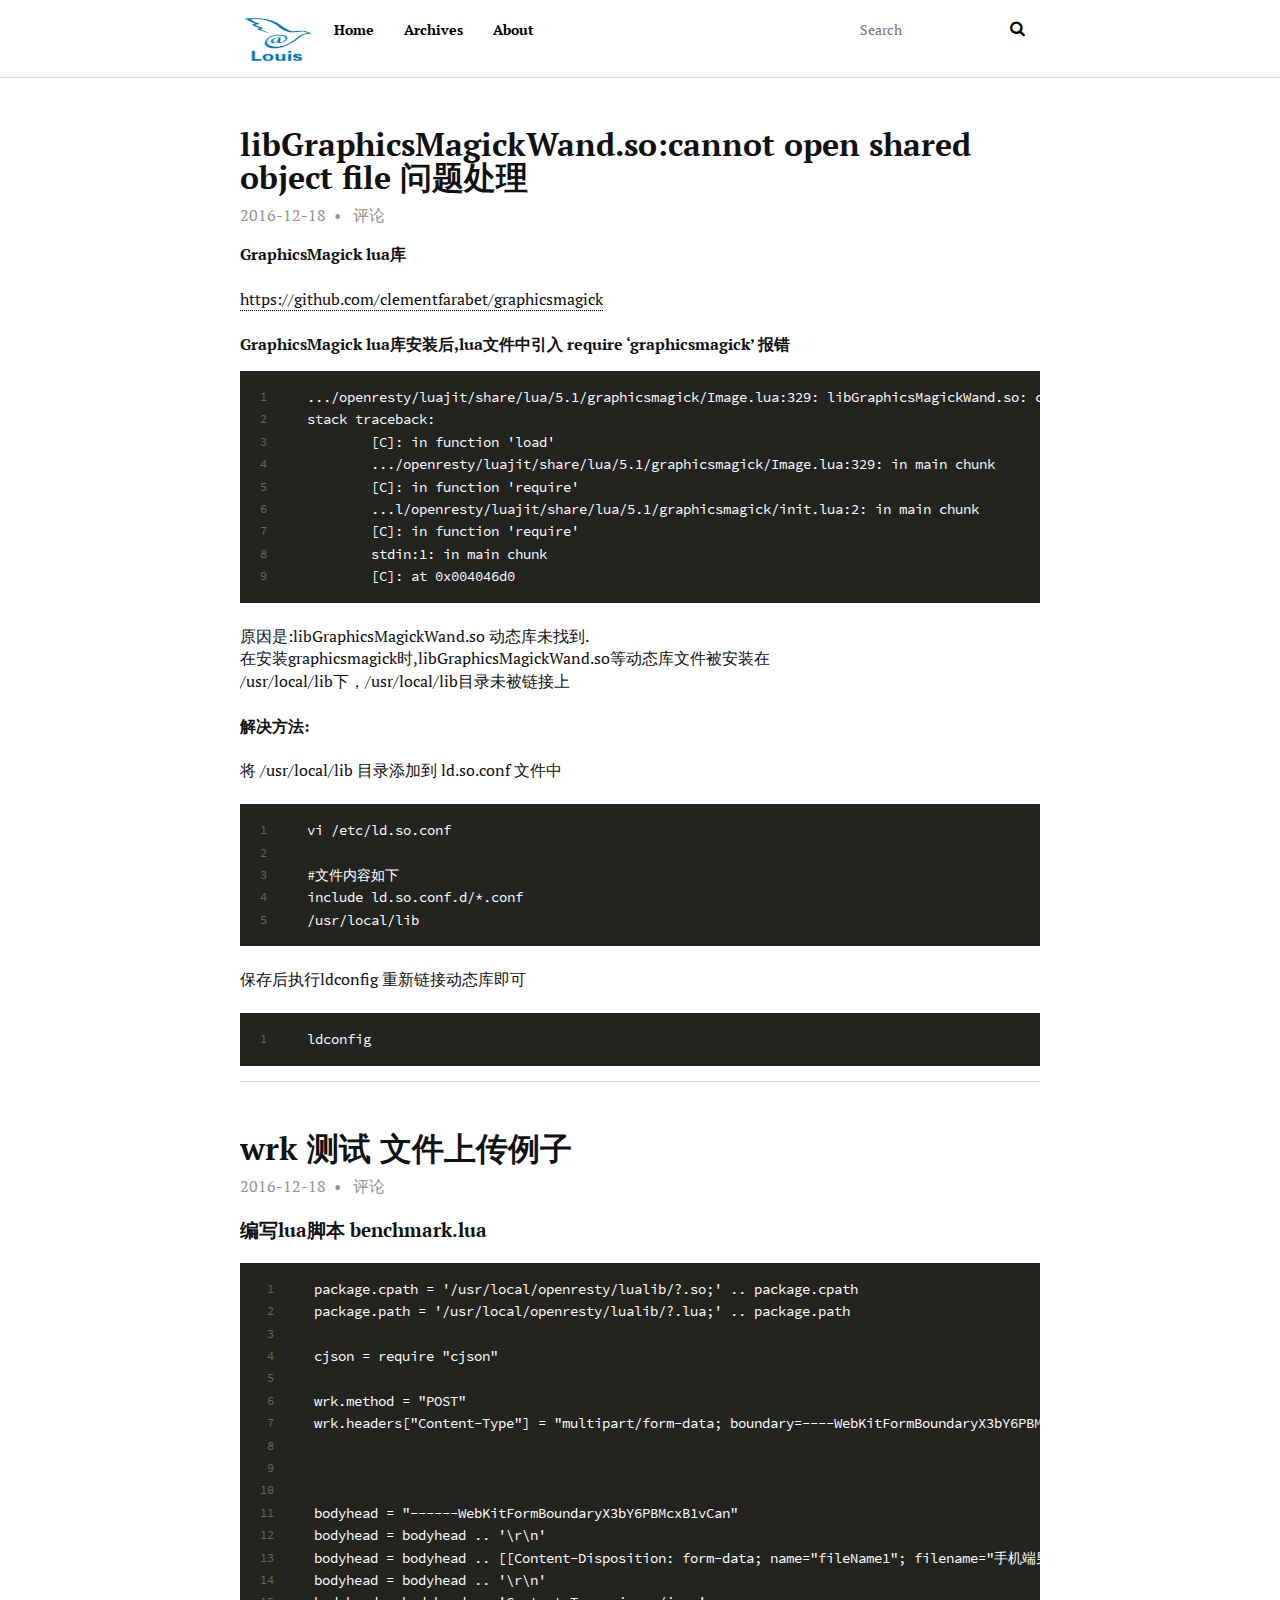
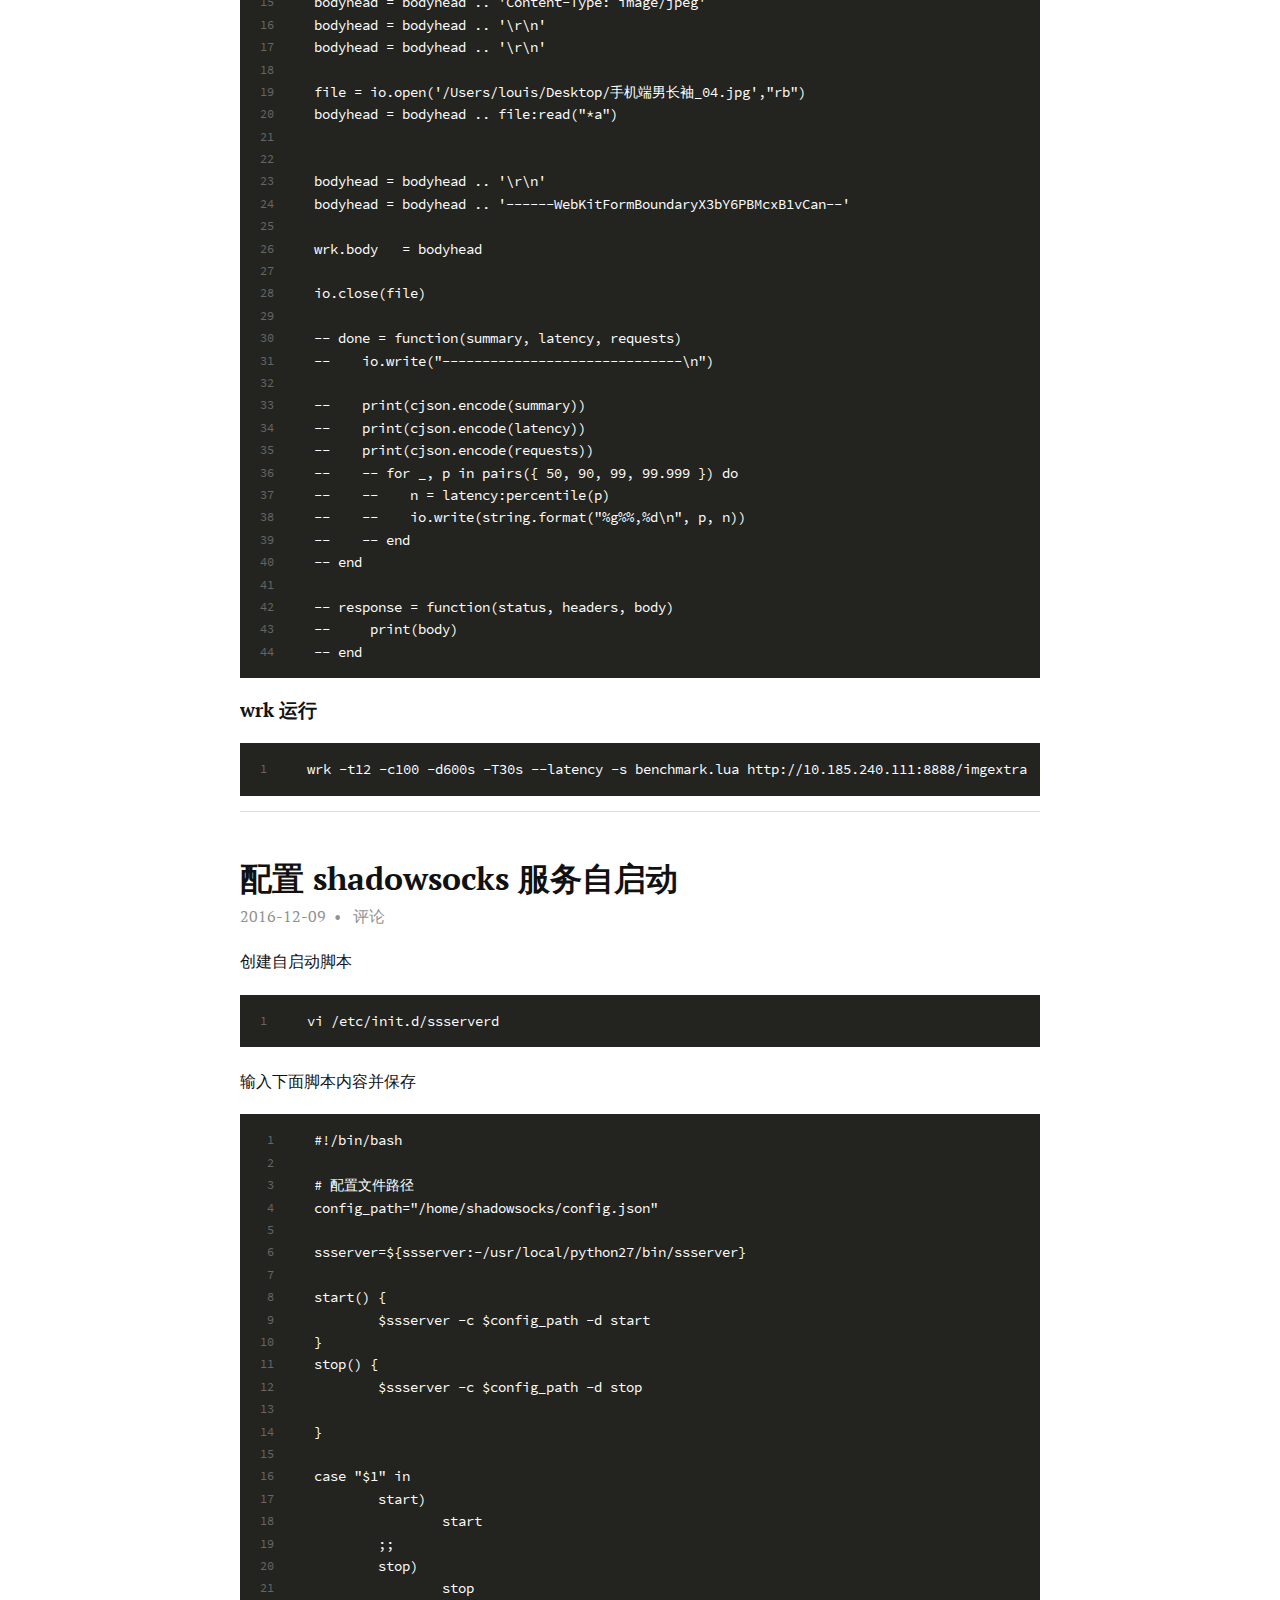
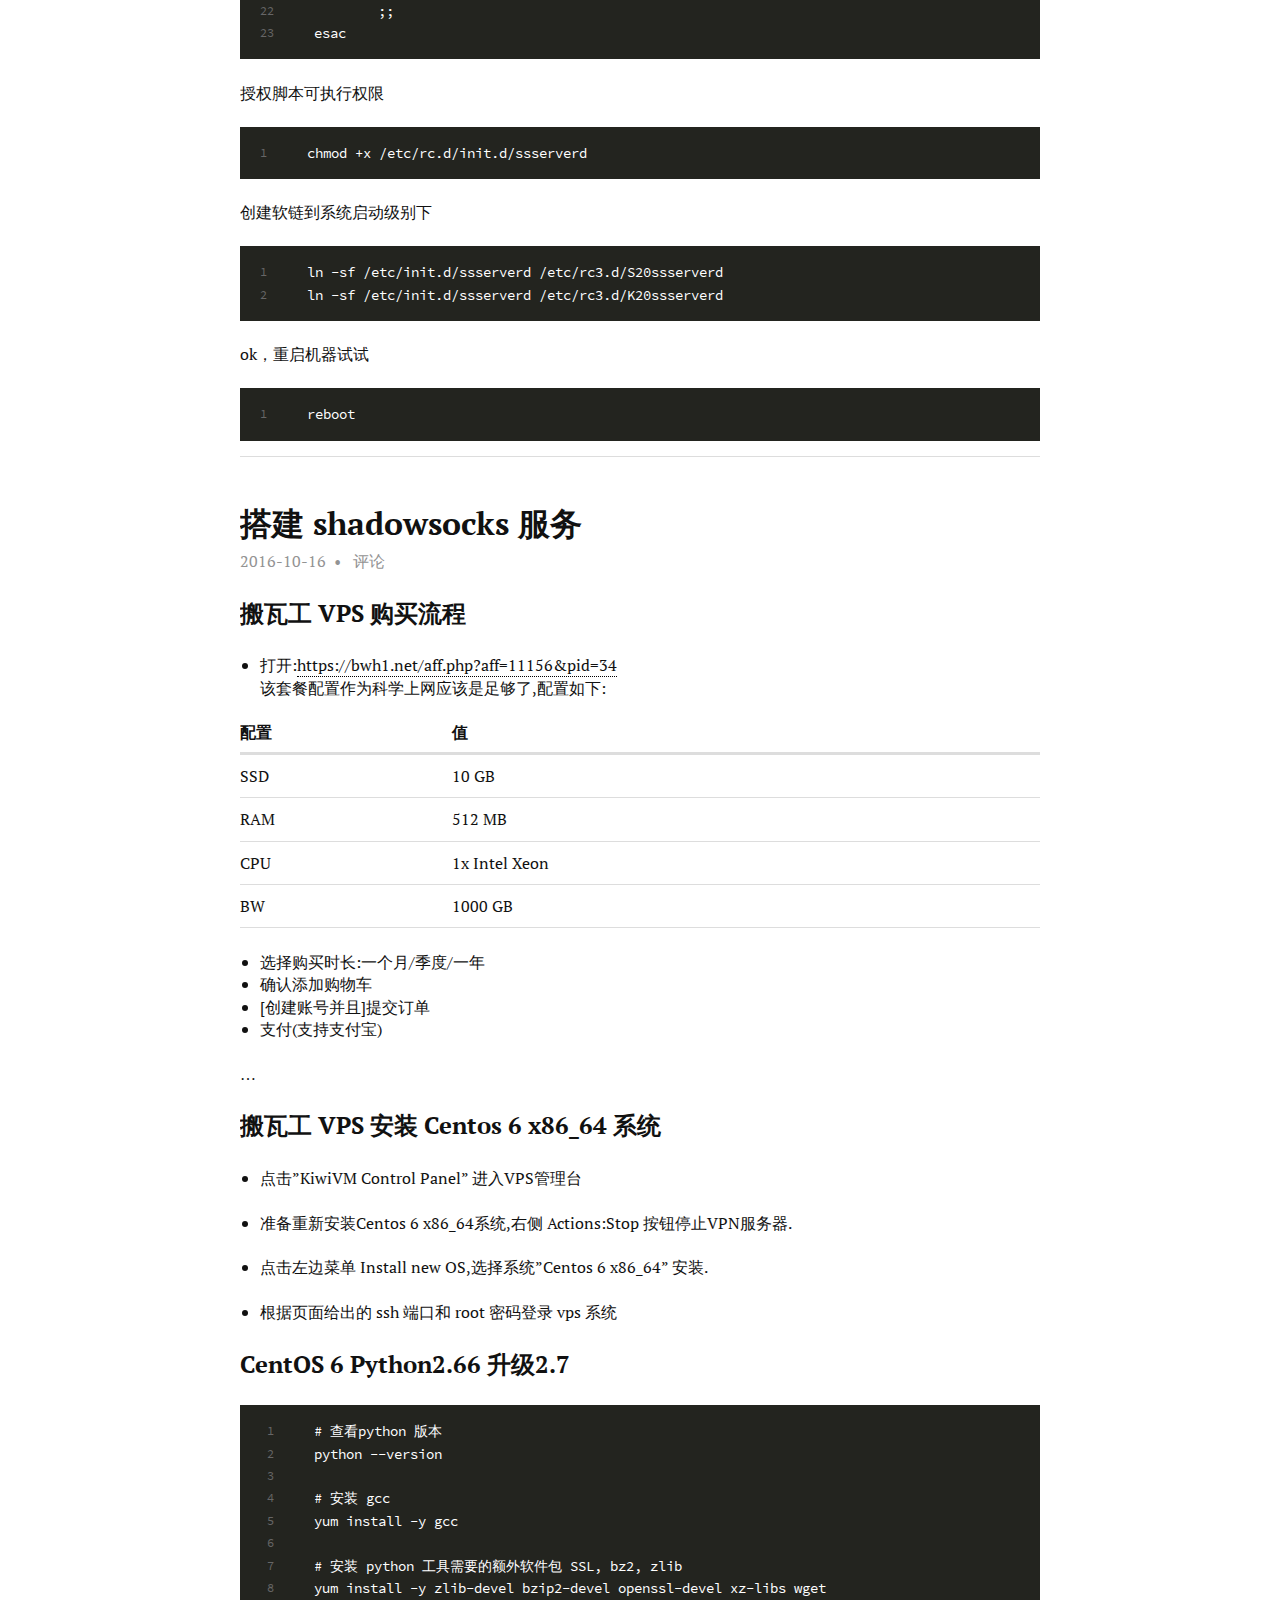
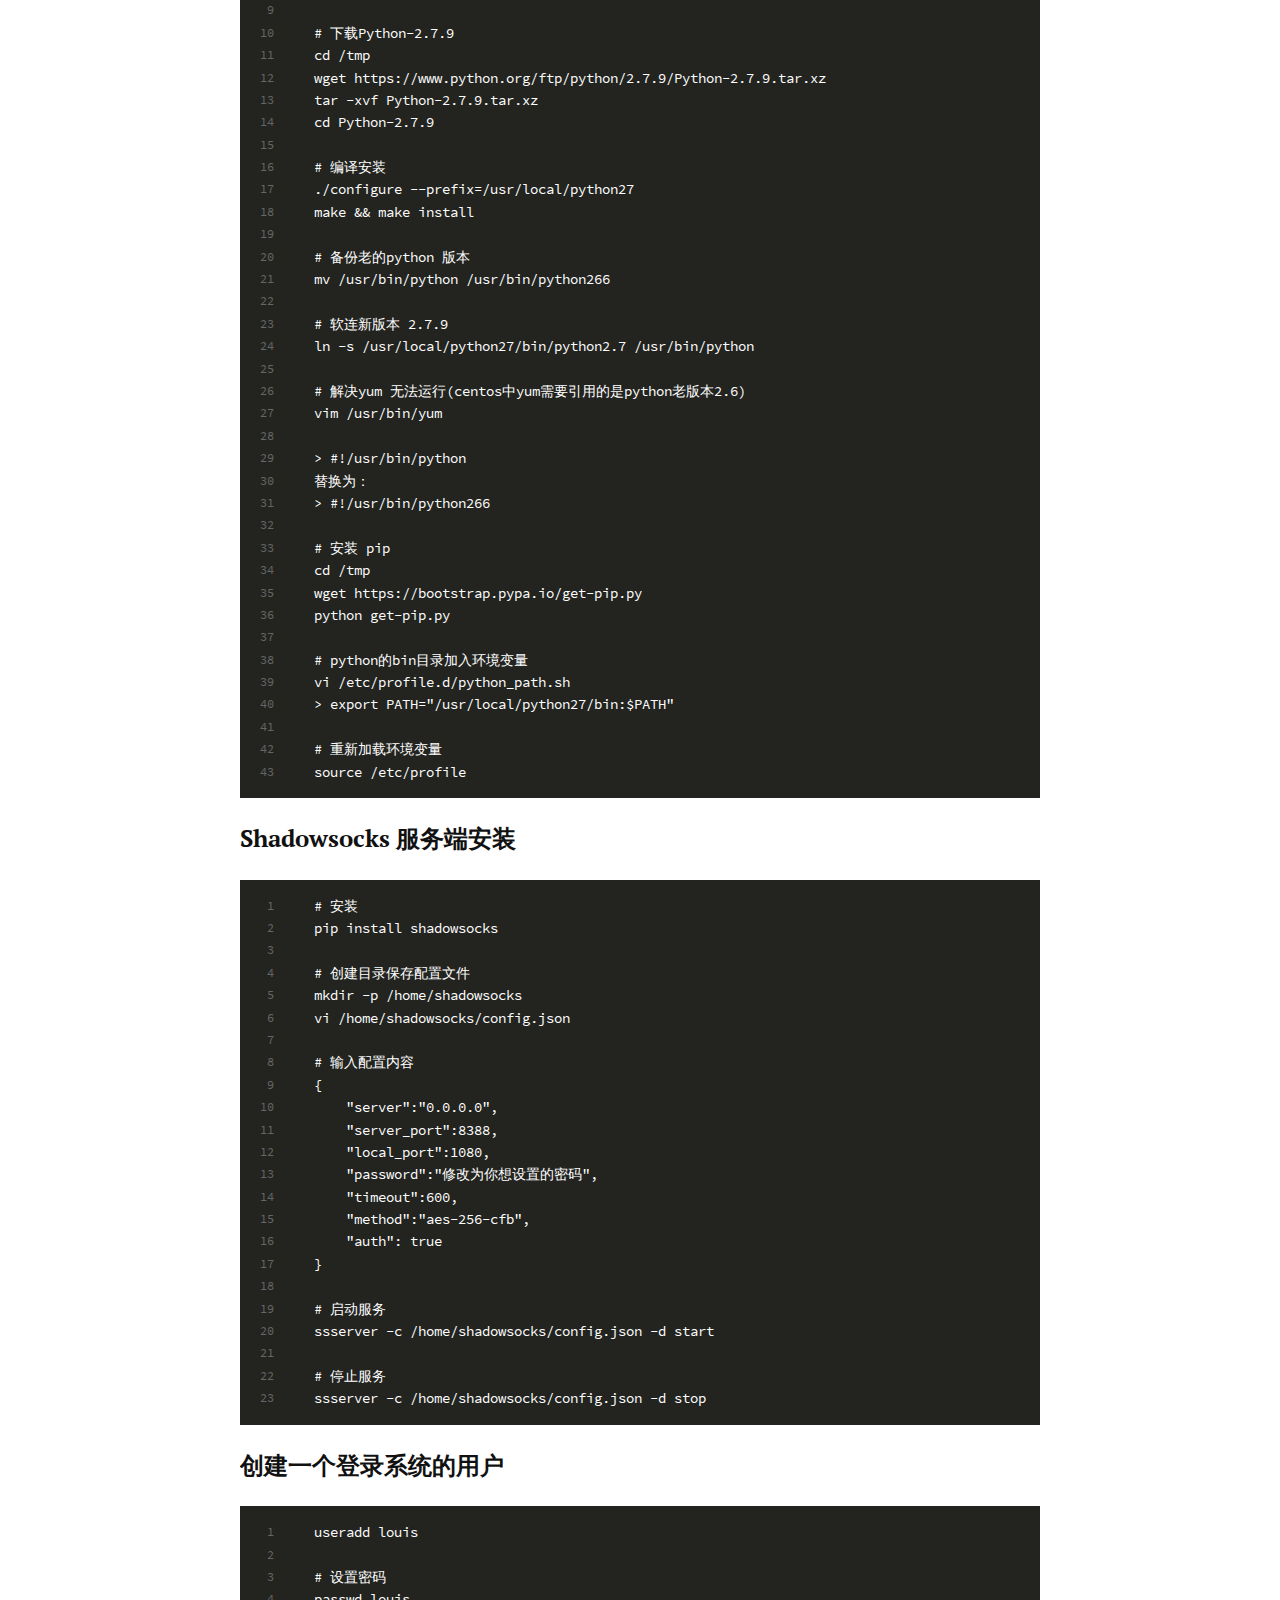
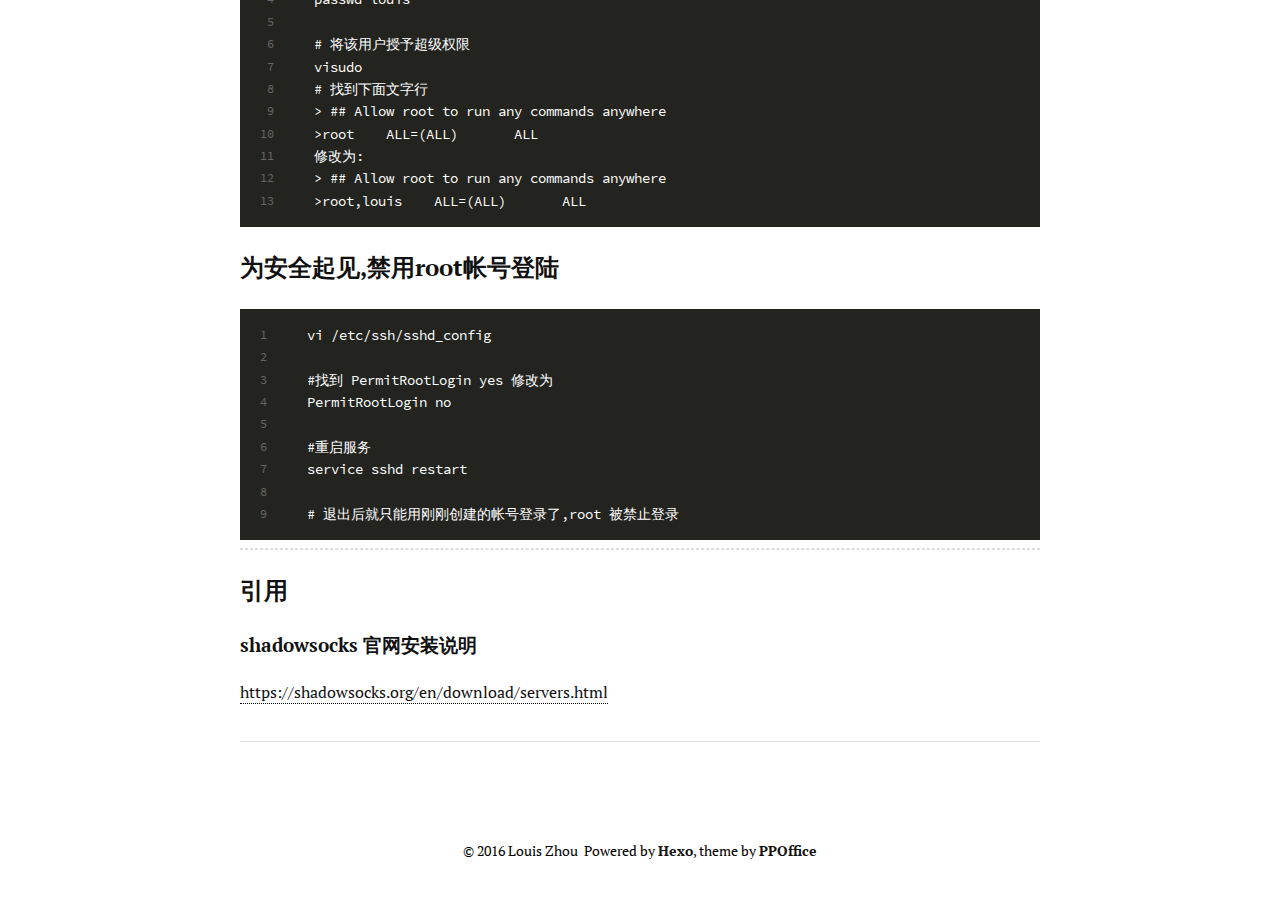
<file: index.html>
<!DOCTYPE html>
<html>
<head>
  <meta charset="utf-8">
  
  <title>Louis Zhou Blog</title>
  <meta name="viewport" content="width=device-width, initial-scale=1, maximum-scale=1">
  <meta property="og:type" content="website">
<meta property="og:title" content="Louis Zhou Blog">
<meta property="og:url" content="https://louis-zhou.github.io/index.html">
<meta property="og:site_name" content="Louis Zhou Blog">
<meta name="twitter:card" content="summary">
<meta name="twitter:title" content="Louis Zhou Blog">
  
  
    <link rel="icon" href="/logo.png">
  
  <link href="/webfonts/ptserif/main.css" rel='stylesheet' type='text/css'>
  <link href="/webfonts/source-code-pro/main.css" rel="stylesheet" type="text/css">
  <link rel="stylesheet" href="/css/style.css">
  
<!-- Google Analytics -->
<script type="text/javascript">
(function(i,s,o,g,r,a,m){i['GoogleAnalyticsObject']=r;i[r]=i[r]||function(){
(i[r].q=i[r].q||[]).push(arguments)},i[r].l=1*new Date();a=s.createElement(o),
m=s.getElementsByTagName(o)[0];a.async=1;a.src=g;m.parentNode.insertBefore(a,m)
})(window,document,'script','//www.google-analytics.com/analytics.js','ga');

ga('create', 'UA-85765869-1', 'auto');
ga('send', 'pageview');

</script>
<!-- End Google Analytics -->


</head>

<body>
  <div id="container">
    <header id="header">
  <div id="header-outer" class="outer">
    <div id="header-inner" class="inner">
      <a id="main-nav-toggle" class="nav-icon" href="javascript:;"></a>
      <a id="logo" class="logo" href="/"></a>
      <nav id="main-nav">
        
          <a class="main-nav-link" href="/">Home</a>
        
          <a class="main-nav-link" href="/archives">Archives</a>
        
          <a class="main-nav-link" href="/about">About</a>
        
      </nav>
      <nav id="sub-nav">
        <div id="search-form-wrap">
          <form action="//google.com/search" method="get" accept-charset="UTF-8" class="search-form"><input type="search" name="q" results="0" class="search-form-input" placeholder="Search"><button type="submit" class="search-form-submit">&#xF002;</button><input type="hidden" name="sitesearch" value="https://louis-zhou.github.io"></form>
        </div>
      </nav>
    </div>
  </div>
</header>
    <section id="main" class="outer">
      <article id="post-libGraphicsMagickWand-so-cannot-open-solution" class="article article-type-post" itemscope itemprop="blogPost">
  <div class="article-inner">
    
    
      <header class="article-header">
        
  
    <h1 itemprop="name">
      <a class="article-title" href="/2016/12/18/libGraphicsMagickWand-so-cannot-open-solution/">libGraphicsMagickWand.so:cannot open shared object file 问题处理</a>
    </h1>
  

      </header>
    
    <div class="article-meta">
      <a href="/2016/12/18/libGraphicsMagickWand-so-cannot-open-solution/" class="article-date">
  <time datetime="2016-12-18T13:00:28.000Z" itemprop="datePublished">2016-12-18</time>
</a>
      
      
        <div class="article-comment-link-wrap">
          <a href="https://louis-zhou.github.io/2016/12/18/libGraphicsMagickWand-so-cannot-open-solution/#ds-thread" class="article-comment-link">评论</a>
        </div>
      
    </div>
    <div class="article-entry" itemprop="articleBody">
      
        <h5 id="GraphicsMagick-lua库"><a href="#GraphicsMagick-lua库" class="headerlink" title="GraphicsMagick lua库"></a>GraphicsMagick lua库</h5><p><a href="https://github.com/clementfarabet/graphicsmagick" target="_blank" rel="external">https://github.com/clementfarabet/graphicsmagick</a></p>
<h5 id="GraphicsMagick-lua库安装后-lua文件中引入-require-‘graphicsmagick’-报错"><a href="#GraphicsMagick-lua库安装后-lua文件中引入-require-‘graphicsmagick’-报错" class="headerlink" title="GraphicsMagick lua库安装后,lua文件中引入 require ‘graphicsmagick’ 报错"></a>GraphicsMagick lua库安装后,lua文件中引入 require ‘graphicsmagick’ 报错</h5><figure class="highlight plain"><table><tr><td class="gutter"><pre><div class="line">1</div><div class="line">2</div><div class="line">3</div><div class="line">4</div><div class="line">5</div><div class="line">6</div><div class="line">7</div><div class="line">8</div><div class="line">9</div></pre></td><td class="code"><pre><div class="line">.../openresty/luajit/share/lua/5.1/graphicsmagick/Image.lua:329: libGraphicsMagickWand.so: cannot open shared object file: No such file or directory</div><div class="line">stack traceback:</div><div class="line">        [C]: in function &apos;load&apos;</div><div class="line">        .../openresty/luajit/share/lua/5.1/graphicsmagick/Image.lua:329: in main chunk</div><div class="line">        [C]: in function &apos;require&apos;</div><div class="line">        ...l/openresty/luajit/share/lua/5.1/graphicsmagick/init.lua:2: in main chunk</div><div class="line">        [C]: in function &apos;require&apos;</div><div class="line">        stdin:1: in main chunk</div><div class="line">        [C]: at 0x004046d0</div></pre></td></tr></table></figure>
<p>原因是:libGraphicsMagickWand.so 动态库未找到.<br>在安装graphicsmagick时,libGraphicsMagickWand.so等动态库文件被安装在<br>/usr/local/lib下，/usr/local/lib目录未被链接上</p>
<h5 id="解决方法"><a href="#解决方法" class="headerlink" title="解决方法:"></a>解决方法:</h5><p>将 /usr/local/lib 目录添加到 ld.so.conf 文件中<br><figure class="highlight plain"><table><tr><td class="gutter"><pre><div class="line">1</div><div class="line">2</div><div class="line">3</div><div class="line">4</div><div class="line">5</div></pre></td><td class="code"><pre><div class="line">vi /etc/ld.so.conf</div><div class="line"></div><div class="line">#文件内容如下</div><div class="line">include ld.so.conf.d/*.conf</div><div class="line">/usr/local/lib</div></pre></td></tr></table></figure></p>
<p>保存后执行ldconfig 重新链接动态库即可</p>
<figure class="highlight plain"><table><tr><td class="gutter"><pre><div class="line">1</div></pre></td><td class="code"><pre><div class="line">ldconfig</div></pre></td></tr></table></figure>

      
    </div>
    
    
  </div>
  
</article>








    
      <article id="post-wrk-benchmark-test-upload-file-example" class="article article-type-post" itemscope itemprop="blogPost">
  <div class="article-inner">
    
    
      <header class="article-header">
        
  
    <h1 itemprop="name">
      <a class="article-title" href="/2016/12/18/wrk-benchmark-test-upload-file-example/">wrk 测试 文件上传例子</a>
    </h1>
  

      </header>
    
    <div class="article-meta">
      <a href="/2016/12/18/wrk-benchmark-test-upload-file-example/" class="article-date">
  <time datetime="2016-12-17T17:27:44.000Z" itemprop="datePublished">2016-12-18</time>
</a>
      
      
        <div class="article-comment-link-wrap">
          <a href="https://louis-zhou.github.io/2016/12/18/wrk-benchmark-test-upload-file-example/#ds-thread" class="article-comment-link">评论</a>
        </div>
      
    </div>
    <div class="article-entry" itemprop="articleBody">
      
        <h4 id="编写lua脚本-benchmark-lua"><a href="#编写lua脚本-benchmark-lua" class="headerlink" title="编写lua脚本 benchmark.lua"></a>编写lua脚本 benchmark.lua</h4><figure class="highlight plain"><table><tr><td class="gutter"><pre><div class="line">1</div><div class="line">2</div><div class="line">3</div><div class="line">4</div><div class="line">5</div><div class="line">6</div><div class="line">7</div><div class="line">8</div><div class="line">9</div><div class="line">10</div><div class="line">11</div><div class="line">12</div><div class="line">13</div><div class="line">14</div><div class="line">15</div><div class="line">16</div><div class="line">17</div><div class="line">18</div><div class="line">19</div><div class="line">20</div><div class="line">21</div><div class="line">22</div><div class="line">23</div><div class="line">24</div><div class="line">25</div><div class="line">26</div><div class="line">27</div><div class="line">28</div><div class="line">29</div><div class="line">30</div><div class="line">31</div><div class="line">32</div><div class="line">33</div><div class="line">34</div><div class="line">35</div><div class="line">36</div><div class="line">37</div><div class="line">38</div><div class="line">39</div><div class="line">40</div><div class="line">41</div><div class="line">42</div><div class="line">43</div><div class="line">44</div></pre></td><td class="code"><pre><div class="line">package.cpath = &apos;/usr/local/openresty/lualib/?.so;&apos; .. package.cpath</div><div class="line">package.path = &apos;/usr/local/openresty/lualib/?.lua;&apos; .. package.path</div><div class="line"></div><div class="line">cjson = require &quot;cjson&quot;</div><div class="line"></div><div class="line">wrk.method = &quot;POST&quot;</div><div class="line">wrk.headers[&quot;Content-Type&quot;] = &quot;multipart/form-data; boundary=----WebKitFormBoundaryX3bY6PBMcxB1vCan&quot;</div><div class="line"></div><div class="line"></div><div class="line"></div><div class="line">bodyhead = &quot;------WebKitFormBoundaryX3bY6PBMcxB1vCan&quot;</div><div class="line">bodyhead = bodyhead .. &apos;\r\n&apos;</div><div class="line">bodyhead = bodyhead .. [[Content-Disposition: form-data; name=&quot;fileName1&quot;; filename=&quot;手机端男长袖_04.jpg&quot;]]</div><div class="line">bodyhead = bodyhead .. &apos;\r\n&apos;</div><div class="line">bodyhead = bodyhead .. &apos;Content-Type: image/jpeg&apos;</div><div class="line">bodyhead = bodyhead .. &apos;\r\n&apos;</div><div class="line">bodyhead = bodyhead .. &apos;\r\n&apos;</div><div class="line"></div><div class="line">file = io.open(&apos;/Users/louis/Desktop/手机端男长袖_04.jpg&apos;,&quot;rb&quot;)</div><div class="line">bodyhead = bodyhead .. file:read(&quot;*a&quot;)</div><div class="line"></div><div class="line"></div><div class="line">bodyhead = bodyhead .. &apos;\r\n&apos;</div><div class="line">bodyhead = bodyhead .. &apos;------WebKitFormBoundaryX3bY6PBMcxB1vCan--&apos;</div><div class="line"></div><div class="line">wrk.body   = bodyhead</div><div class="line"></div><div class="line">io.close(file)</div><div class="line"></div><div class="line">-- done = function(summary, latency, requests)</div><div class="line">--    io.write(&quot;------------------------------\n&quot;)</div><div class="line">  </div><div class="line">--    print(cjson.encode(summary))</div><div class="line">--    print(cjson.encode(latency))</div><div class="line">--    print(cjson.encode(requests))</div><div class="line">--    -- for _, p in pairs(&#123; 50, 90, 99, 99.999 &#125;) do</div><div class="line">--    --    n = latency:percentile(p)</div><div class="line">--    --    io.write(string.format(&quot;%g%%,%d\n&quot;, p, n))</div><div class="line">--    -- end</div><div class="line">-- end</div><div class="line"></div><div class="line">-- response = function(status, headers, body)</div><div class="line">--     print(body) </div><div class="line">-- end</div></pre></td></tr></table></figure>
<h4 id="wrk-运行"><a href="#wrk-运行" class="headerlink" title="wrk 运行"></a>wrk 运行</h4><figure class="highlight plain"><table><tr><td class="gutter"><pre><div class="line">1</div></pre></td><td class="code"><pre><div class="line">wrk -t12 -c100 -d600s -T30s --latency -s benchmark.lua http://10.185.240.111:8888/imgextra</div></pre></td></tr></table></figure>

      
    </div>
    
    
  </div>
  
</article>








    
      <article id="post-set-up-shadowsocks-services-autostart" class="article article-type-post" itemscope itemprop="blogPost">
  <div class="article-inner">
    
    
      <header class="article-header">
        
  
    <h1 itemprop="name">
      <a class="article-title" href="/2016/12/09/set-up-shadowsocks-services-autostart/">配置 shadowsocks 服务自启动</a>
    </h1>
  

      </header>
    
    <div class="article-meta">
      <a href="/2016/12/09/set-up-shadowsocks-services-autostart/" class="article-date">
  <time datetime="2016-12-09T15:58:53.000Z" itemprop="datePublished">2016-12-09</time>
</a>
      
      
        <div class="article-comment-link-wrap">
          <a href="https://louis-zhou.github.io/2016/12/09/set-up-shadowsocks-services-autostart/#ds-thread" class="article-comment-link">评论</a>
        </div>
      
    </div>
    <div class="article-entry" itemprop="articleBody">
      
        <p>创建自启动脚本</p>
<figure class="highlight plain"><table><tr><td class="gutter"><pre><div class="line">1</div></pre></td><td class="code"><pre><div class="line">vi /etc/init.d/ssserverd</div></pre></td></tr></table></figure>
<p>输入下面脚本内容并保存<br><figure class="highlight plain"><table><tr><td class="gutter"><pre><div class="line">1</div><div class="line">2</div><div class="line">3</div><div class="line">4</div><div class="line">5</div><div class="line">6</div><div class="line">7</div><div class="line">8</div><div class="line">9</div><div class="line">10</div><div class="line">11</div><div class="line">12</div><div class="line">13</div><div class="line">14</div><div class="line">15</div><div class="line">16</div><div class="line">17</div><div class="line">18</div><div class="line">19</div><div class="line">20</div><div class="line">21</div><div class="line">22</div><div class="line">23</div></pre></td><td class="code"><pre><div class="line">#!/bin/bash</div><div class="line"></div><div class="line"># 配置文件路径</div><div class="line">config_path=&quot;/home/shadowsocks/config.json&quot;</div><div class="line"></div><div class="line">ssserver=$&#123;ssserver:-/usr/local/python27/bin/ssserver&#125;</div><div class="line"></div><div class="line">start() &#123;</div><div class="line">        $ssserver -c $config_path -d start</div><div class="line">&#125;</div><div class="line">stop() &#123;</div><div class="line">        $ssserver -c $config_path -d stop</div><div class="line"></div><div class="line">&#125;</div><div class="line"></div><div class="line">case &quot;$1&quot; in</div><div class="line">        start)</div><div class="line">                start</div><div class="line">        ;;</div><div class="line">        stop)</div><div class="line">                stop</div><div class="line">        ;;</div><div class="line">esac</div></pre></td></tr></table></figure></p>
<p>授权脚本可执行权限</p>
<figure class="highlight plain"><table><tr><td class="gutter"><pre><div class="line">1</div></pre></td><td class="code"><pre><div class="line">chmod +x /etc/rc.d/init.d/ssserverd</div></pre></td></tr></table></figure>
<p>创建软链到系统启动级别下</p>
<figure class="highlight plain"><table><tr><td class="gutter"><pre><div class="line">1</div><div class="line">2</div></pre></td><td class="code"><pre><div class="line">ln -sf /etc/init.d/ssserverd /etc/rc3.d/S20ssserverd</div><div class="line">ln -sf /etc/init.d/ssserverd /etc/rc3.d/K20ssserverd</div></pre></td></tr></table></figure>
<p>ok，重启机器试试</p>
<figure class="highlight plain"><table><tr><td class="gutter"><pre><div class="line">1</div></pre></td><td class="code"><pre><div class="line">reboot</div></pre></td></tr></table></figure>

      
    </div>
    
    
  </div>
  
</article>








    
      <article id="post-set-up-shadowsocks-services" class="article article-type-post" itemscope itemprop="blogPost">
  <div class="article-inner">
    
    
      <header class="article-header">
        
  
    <h1 itemprop="name">
      <a class="article-title" href="/2016/10/16/set-up-shadowsocks-services/">搭建 shadowsocks 服务</a>
    </h1>
  

      </header>
    
    <div class="article-meta">
      <a href="/2016/10/16/set-up-shadowsocks-services/" class="article-date">
  <time datetime="2016-10-16T15:11:11.000Z" itemprop="datePublished">2016-10-16</time>
</a>
      
      
        <div class="article-comment-link-wrap">
          <a href="https://louis-zhou.github.io/2016/10/16/set-up-shadowsocks-services/#ds-thread" class="article-comment-link">评论</a>
        </div>
      
    </div>
    <div class="article-entry" itemprop="articleBody">
      
        <h2 id="搬瓦工-VPS-购买流程"><a href="#搬瓦工-VPS-购买流程" class="headerlink" title="搬瓦工 VPS 购买流程"></a>搬瓦工 VPS 购买流程</h2><ul>
<li>打开:<a href="https://bwh1.net/aff.php?aff=11156&amp;pid=34" target="_blank" rel="external">https://bwh1.net/aff.php?aff=11156&amp;pid=34</a><br>该套餐配置作为科学上网应该是足够了,配置如下:</li>
</ul>
<table>
<thead>
<tr>
<th>配置</th>
<th>值</th>
</tr>
</thead>
<tbody>
<tr>
<td>SSD</td>
<td>10 GB </td>
</tr>
<tr>
<td>RAM</td>
<td>512 MB</td>
</tr>
<tr>
<td>CPU</td>
<td>1x Intel Xeon</td>
</tr>
<tr>
<td>BW</td>
<td>1000 GB</td>
</tr>
</tbody>
</table>
<ul>
<li>选择购买时长:一个月/季度/一年 </li>
<li>确认添加购物车</li>
<li>[创建账号并且]提交订单</li>
<li>支付(支持支付宝)</li>
</ul>
<p>…</p>
<h2 id="搬瓦工-VPS-安装-Centos-6-x86-64-系统"><a href="#搬瓦工-VPS-安装-Centos-6-x86-64-系统" class="headerlink" title="搬瓦工 VPS 安装 Centos 6 x86_64 系统"></a>搬瓦工 VPS 安装 Centos 6 x86_64 系统</h2><ul>
<li><p>点击”KiwiVM Control Panel” 进入VPS管理台</p>
</li>
<li><p>准备重新安装Centos 6 x86_64系统,右侧 Actions:Stop 按钮停止VPN服务器. </p>
</li>
<li><p>点击左边菜单 Install new OS,选择系统”Centos 6 x86_64” 安装.</p>
</li>
<li><p>根据页面给出的 ssh 端口和 root 密码登录 vps 系统</p>
</li>
</ul>
<h2 id="CentOS-6-Python2-66-升级2-7"><a href="#CentOS-6-Python2-66-升级2-7" class="headerlink" title="CentOS 6 Python2.66 升级2.7"></a>CentOS 6 Python2.66 升级2.7</h2><figure class="highlight plain"><table><tr><td class="gutter"><pre><div class="line">1</div><div class="line">2</div><div class="line">3</div><div class="line">4</div><div class="line">5</div><div class="line">6</div><div class="line">7</div><div class="line">8</div><div class="line">9</div><div class="line">10</div><div class="line">11</div><div class="line">12</div><div class="line">13</div><div class="line">14</div><div class="line">15</div><div class="line">16</div><div class="line">17</div><div class="line">18</div><div class="line">19</div><div class="line">20</div><div class="line">21</div><div class="line">22</div><div class="line">23</div><div class="line">24</div><div class="line">25</div><div class="line">26</div><div class="line">27</div><div class="line">28</div><div class="line">29</div><div class="line">30</div><div class="line">31</div><div class="line">32</div><div class="line">33</div><div class="line">34</div><div class="line">35</div><div class="line">36</div><div class="line">37</div><div class="line">38</div><div class="line">39</div><div class="line">40</div><div class="line">41</div><div class="line">42</div><div class="line">43</div></pre></td><td class="code"><pre><div class="line"># 查看python 版本</div><div class="line">python --version</div><div class="line"></div><div class="line"># 安装 gcc</div><div class="line">yum install -y gcc</div><div class="line"></div><div class="line"># 安装 python 工具需要的额外软件包 SSL, bz2, zlib</div><div class="line">yum install -y zlib-devel bzip2-devel openssl-devel xz-libs wget</div><div class="line"></div><div class="line"># 下载Python-2.7.9</div><div class="line">cd /tmp</div><div class="line">wget https://www.python.org/ftp/python/2.7.9/Python-2.7.9.tar.xz</div><div class="line">tar -xvf Python-2.7.9.tar.xz</div><div class="line">cd Python-2.7.9</div><div class="line"></div><div class="line"># 编译安装</div><div class="line">./configure --prefix=/usr/local/python27</div><div class="line">make &amp;&amp; make install</div><div class="line"></div><div class="line"># 备份老的python 版本</div><div class="line">mv /usr/bin/python /usr/bin/python266</div><div class="line"></div><div class="line"># 软连新版本 2.7.9 </div><div class="line">ln -s /usr/local/python27/bin/python2.7 /usr/bin/python</div><div class="line"></div><div class="line"># 解决yum 无法运行(centos中yum需要引用的是python老版本2.6)</div><div class="line">vim /usr/bin/yum</div><div class="line"></div><div class="line">&gt; #!/usr/bin/python</div><div class="line">替换为：</div><div class="line">&gt; #!/usr/bin/python266</div><div class="line"></div><div class="line"># 安装 pip</div><div class="line">cd /tmp</div><div class="line">wget https://bootstrap.pypa.io/get-pip.py</div><div class="line">python get-pip.py</div><div class="line"></div><div class="line"># python的bin目录加入环境变量</div><div class="line">vi /etc/profile.d/python_path.sh</div><div class="line">&gt; export PATH=&quot;/usr/local/python27/bin:$PATH&quot;</div><div class="line"></div><div class="line"># 重新加载环境变量</div><div class="line">source /etc/profile</div></pre></td></tr></table></figure>
<h2 id="Shadowsocks-服务端安装"><a href="#Shadowsocks-服务端安装" class="headerlink" title="Shadowsocks 服务端安装"></a>Shadowsocks 服务端安装</h2><figure class="highlight plain"><table><tr><td class="gutter"><pre><div class="line">1</div><div class="line">2</div><div class="line">3</div><div class="line">4</div><div class="line">5</div><div class="line">6</div><div class="line">7</div><div class="line">8</div><div class="line">9</div><div class="line">10</div><div class="line">11</div><div class="line">12</div><div class="line">13</div><div class="line">14</div><div class="line">15</div><div class="line">16</div><div class="line">17</div><div class="line">18</div><div class="line">19</div><div class="line">20</div><div class="line">21</div><div class="line">22</div><div class="line">23</div></pre></td><td class="code"><pre><div class="line"># 安装</div><div class="line">pip install shadowsocks</div><div class="line"></div><div class="line"># 创建目录保存配置文件</div><div class="line">mkdir -p /home/shadowsocks</div><div class="line">vi /home/shadowsocks/config.json</div><div class="line"></div><div class="line"># 输入配置内容</div><div class="line">&#123;</div><div class="line">    &quot;server&quot;:&quot;0.0.0.0&quot;,</div><div class="line">    &quot;server_port&quot;:8388,</div><div class="line">    &quot;local_port&quot;:1080,</div><div class="line">    &quot;password&quot;:&quot;修改为你想设置的密码&quot;,</div><div class="line">    &quot;timeout&quot;:600,</div><div class="line">    &quot;method&quot;:&quot;aes-256-cfb&quot;,</div><div class="line">    &quot;auth&quot;: true</div><div class="line">&#125;</div><div class="line"></div><div class="line"># 启动服务</div><div class="line">ssserver -c /home/shadowsocks/config.json -d start</div><div class="line"></div><div class="line"># 停止服务</div><div class="line">ssserver -c /home/shadowsocks/config.json -d stop</div></pre></td></tr></table></figure>
<h2 id="创建一个登录系统的用户"><a href="#创建一个登录系统的用户" class="headerlink" title="创建一个登录系统的用户"></a>创建一个登录系统的用户</h2><figure class="highlight plain"><table><tr><td class="gutter"><pre><div class="line">1</div><div class="line">2</div><div class="line">3</div><div class="line">4</div><div class="line">5</div><div class="line">6</div><div class="line">7</div><div class="line">8</div><div class="line">9</div><div class="line">10</div><div class="line">11</div><div class="line">12</div><div class="line">13</div></pre></td><td class="code"><pre><div class="line">useradd louis</div><div class="line"></div><div class="line"># 设置密码</div><div class="line">passwd louis</div><div class="line"></div><div class="line"># 将该用户授予超级权限</div><div class="line">visudo</div><div class="line"># 找到下面文字行</div><div class="line">&gt; ## Allow root to run any commands anywhere</div><div class="line">&gt;root    ALL=(ALL)       ALL</div><div class="line">修改为:</div><div class="line">&gt; ## Allow root to run any commands anywhere</div><div class="line">&gt;root,louis    ALL=(ALL)       ALL</div></pre></td></tr></table></figure>
<h2 id="为安全起见-禁用root帐号登陆"><a href="#为安全起见-禁用root帐号登陆" class="headerlink" title="为安全起见,禁用root帐号登陆"></a>为安全起见,禁用root帐号登陆</h2><figure class="highlight plain"><table><tr><td class="gutter"><pre><div class="line">1</div><div class="line">2</div><div class="line">3</div><div class="line">4</div><div class="line">5</div><div class="line">6</div><div class="line">7</div><div class="line">8</div><div class="line">9</div></pre></td><td class="code"><pre><div class="line">vi /etc/ssh/sshd_config</div><div class="line"></div><div class="line">#找到 PermitRootLogin yes 修改为</div><div class="line">PermitRootLogin no</div><div class="line"></div><div class="line">#重启服务</div><div class="line">service sshd restart</div><div class="line"></div><div class="line"># 退出后就只能用刚刚创建的帐号登录了,root 被禁止登录</div></pre></td></tr></table></figure>
<hr>
<h2 id="引用"><a href="#引用" class="headerlink" title="引用"></a>引用</h2><h4 id="shadowsocks-官网安装说明"><a href="#shadowsocks-官网安装说明" class="headerlink" title="shadowsocks 官网安装说明"></a>shadowsocks 官网安装说明</h4><p><a href="https://shadowsocks.org/en/download/servers.html" target="_blank" rel="external">https://shadowsocks.org/en/download/servers.html</a></p>

      
    </div>
    
    
  </div>
  
</article>








    </section>
    <footer id="footer">
  
  <div class="outer">
    <div id="footer-info" class="inner">
      &copy; 2016 Louis Zhou&nbsp;
      Powered by <a href="http://hexo.io/" target="_blank">Hexo</a>, theme by <a href="http://github.com/ppoffice">PPOffice</a>
    </div>
  </div>
</footer>
    

<script src="/js/jquery.min.js"></script>


  <link rel="stylesheet" href="/fancybox/jquery.fancybox.css">
  <script src="/fancybox/jquery.fancybox.pack.js"></script>


<script src="/js/script.js"></script>
  </div>
</body>
</html>
</file>
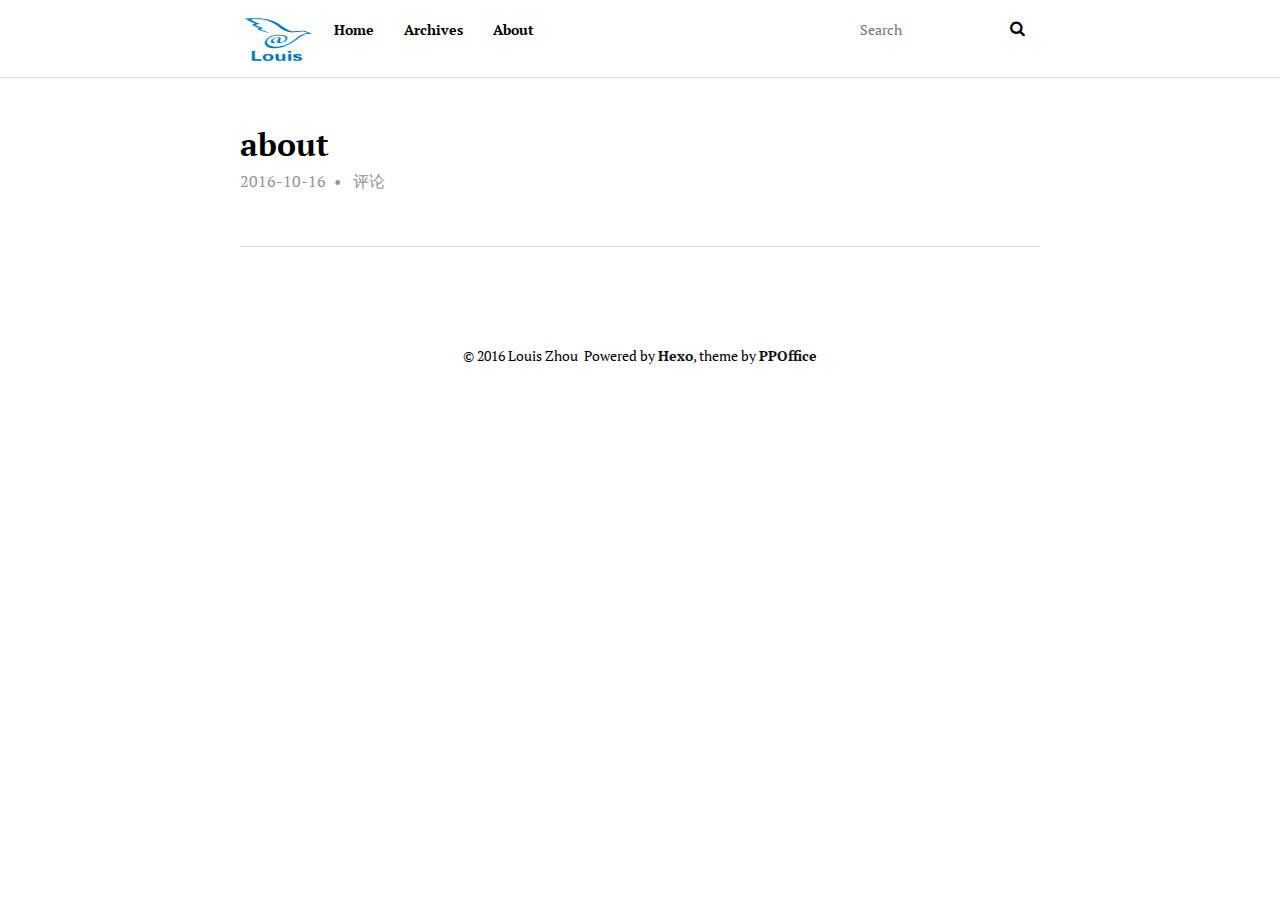
<file: about/index.html>
<!DOCTYPE html>
<html>
<head>
  <meta charset="utf-8">
  
  <title>about - Louis Zhou Blog</title>
  <meta name="viewport" content="width=device-width, initial-scale=1, maximum-scale=1">
  <meta property="og:type" content="website">
<meta property="og:title" content="about">
<meta property="og:url" content="https://louis-zhou.github.io/about/index.html">
<meta property="og:site_name" content="Louis Zhou Blog">
<meta property="og:updated_time" content="2016-10-16T15:18:31.000Z">
<meta name="twitter:card" content="summary">
<meta name="twitter:title" content="about">
  
  
    <link rel="icon" href="/logo.png">
  
  <link href="/webfonts/ptserif/main.css" rel='stylesheet' type='text/css'>
  <link href="/webfonts/source-code-pro/main.css" rel="stylesheet" type="text/css">
  <link rel="stylesheet" href="/css/style.css">
  
<!-- Google Analytics -->
<script type="text/javascript">
(function(i,s,o,g,r,a,m){i['GoogleAnalyticsObject']=r;i[r]=i[r]||function(){
(i[r].q=i[r].q||[]).push(arguments)},i[r].l=1*new Date();a=s.createElement(o),
m=s.getElementsByTagName(o)[0];a.async=1;a.src=g;m.parentNode.insertBefore(a,m)
})(window,document,'script','//www.google-analytics.com/analytics.js','ga');

ga('create', 'UA-85765869-1', 'auto');
ga('send', 'pageview');

</script>
<!-- End Google Analytics -->


</head>

<body>
  <div id="container">
    <header id="header">
  <div id="header-outer" class="outer">
    <div id="header-inner" class="inner">
      <a id="main-nav-toggle" class="nav-icon" href="javascript:;"></a>
      <a id="logo" class="logo" href="/"></a>
      <nav id="main-nav">
        
          <a class="main-nav-link" href="/">Home</a>
        
          <a class="main-nav-link" href="/archives">Archives</a>
        
          <a class="main-nav-link" href="/about">About</a>
        
      </nav>
      <nav id="sub-nav">
        <div id="search-form-wrap">
          <form action="//google.com/search" method="get" accept-charset="UTF-8" class="search-form"><input type="search" name="q" results="0" class="search-form-input" placeholder="Search"><button type="submit" class="search-form-submit">&#xF002;</button><input type="hidden" name="sitesearch" value="https://louis-zhou.github.io"></form>
        </div>
      </nav>
    </div>
  </div>
</header>
    <section id="main" class="outer"><article id="page-undefined" class="article article-type-page" itemscope itemprop="blogPost">
  <div class="article-inner">
    
    
      <header class="article-header">
        
  
    <h1 class="article-title" itemprop="name">
      about
    </h1>
  

      </header>
    
    <div class="article-meta">
      <a href="/about/index.html" class="article-date">
  <time datetime="2016-10-16T15:18:31.000Z" itemprop="datePublished">2016-10-16</time>
</a>
      
      
        <div class="article-comment-link-wrap">
          <a href="https://louis-zhou.github.io/about/index.html#ds-thread" class="article-comment-link">评论</a>
        </div>
      
    </div>
    <div class="article-entry" itemprop="articleBody">
      
        
      
    </div>
    
    
      <footer class="article-footer">
        
      </footer>
    
  </div>
  
    
  
</article>








<section id="comments">
  <!-- 多说评论框 start -->
  <div class="ds-thread" data-thread-key="page-undefined" data-title="about" data-url="https://louis-zhou.github.io/about/index.html"></div>
  <!-- 多说评论框 end -->
  <!-- 多说公共JS代码 start (一个网页只需插入一次) -->
  <script type="text/javascript">
  var duoshuoQuery = {short_name:'louis-zhou'};
    (function() {
      var ds = document.createElement('script');
      ds.type = 'text/javascript';ds.async = true;
      ds.src = (document.location.protocol == 'https:' ? 'https:' : 'http:') + '//static.duoshuo.com/embed.js';
      ds.charset = 'UTF-8';
      (document.getElementsByTagName('head')[0] 
       || document.getElementsByTagName('body')[0]).appendChild(ds);
    })();
    </script>
  <!-- 多说公共JS代码 end -->
</section>
</section>
    <footer id="footer">
  
  <div class="outer">
    <div id="footer-info" class="inner">
      &copy; 2016 Louis Zhou&nbsp;
      Powered by <a href="http://hexo.io/" target="_blank">Hexo</a>, theme by <a href="http://github.com/ppoffice">PPOffice</a>
    </div>
  </div>
</footer>
    

<script src="/js/jquery.min.js"></script>


  <link rel="stylesheet" href="/fancybox/jquery.fancybox.css">
  <script src="/fancybox/jquery.fancybox.pack.js"></script>


<script src="/js/script.js"></script>
  </div>
</body>
</html>
</file>
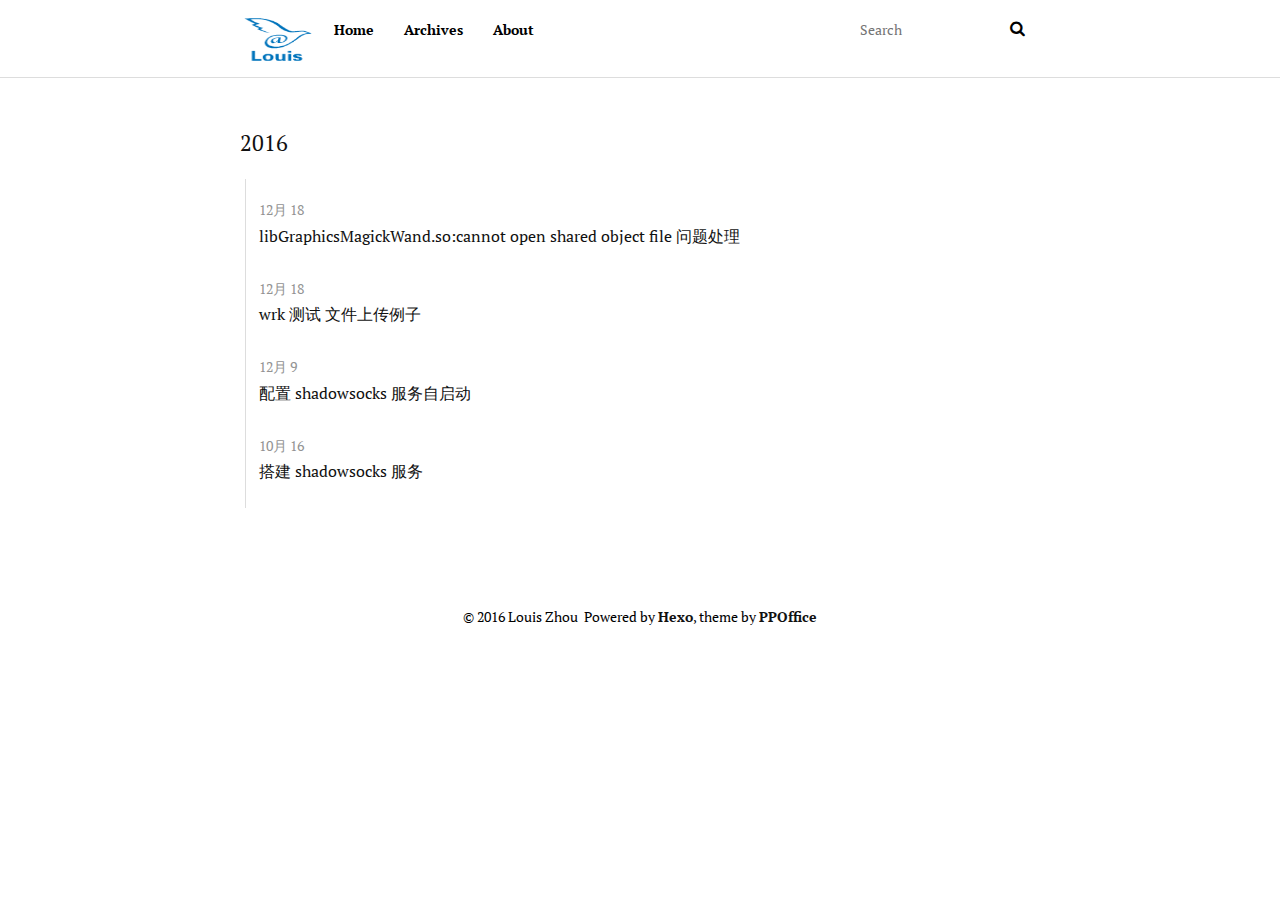
<file: archives/index.html>
<!DOCTYPE html>
<html>
<head>
  <meta charset="utf-8">
  
  <title>Archives - Louis Zhou Blog</title>
  <meta name="viewport" content="width=device-width, initial-scale=1, maximum-scale=1">
  <meta property="og:type" content="website">
<meta property="og:title" content="Louis Zhou Blog">
<meta property="og:url" content="https://louis-zhou.github.io/archives/index.html">
<meta property="og:site_name" content="Louis Zhou Blog">
<meta name="twitter:card" content="summary">
<meta name="twitter:title" content="Louis Zhou Blog">
  
  
    <link rel="icon" href="/logo.png">
  
  <link href="/webfonts/ptserif/main.css" rel='stylesheet' type='text/css'>
  <link href="/webfonts/source-code-pro/main.css" rel="stylesheet" type="text/css">
  <link rel="stylesheet" href="/css/style.css">
  
<!-- Google Analytics -->
<script type="text/javascript">
(function(i,s,o,g,r,a,m){i['GoogleAnalyticsObject']=r;i[r]=i[r]||function(){
(i[r].q=i[r].q||[]).push(arguments)},i[r].l=1*new Date();a=s.createElement(o),
m=s.getElementsByTagName(o)[0];a.async=1;a.src=g;m.parentNode.insertBefore(a,m)
})(window,document,'script','//www.google-analytics.com/analytics.js','ga');

ga('create', 'UA-85765869-1', 'auto');
ga('send', 'pageview');

</script>
<!-- End Google Analytics -->


</head>

<body>
  <div id="container">
    <header id="header">
  <div id="header-outer" class="outer">
    <div id="header-inner" class="inner">
      <a id="main-nav-toggle" class="nav-icon" href="javascript:;"></a>
      <a id="logo" class="logo" href="/"></a>
      <nav id="main-nav">
        
          <a class="main-nav-link" href="/">Home</a>
        
          <a class="main-nav-link" href="/archives">Archives</a>
        
          <a class="main-nav-link" href="/about">About</a>
        
      </nav>
      <nav id="sub-nav">
        <div id="search-form-wrap">
          <form action="//google.com/search" method="get" accept-charset="UTF-8" class="search-form"><input type="search" name="q" results="0" class="search-form-input" placeholder="Search"><button type="submit" class="search-form-submit">&#xF002;</button><input type="hidden" name="sitesearch" value="https://louis-zhou.github.io"></form>
        </div>
      </nav>
    </div>
  </div>
</header>
    <section id="main" class="outer">
      <section class="archives-wrap">
        <div class="archive-year-wrap">
          <a href="/archives/2016" class="archive-year">2016</a>
        </div>
        <div class="archives">
    
    <article class="archive-article archive-type-post">
  <div class="archive-article-inner">
    <header class="archive-article-header">
      
        <a href="/2016/12/18/libGraphicsMagickWand-so-cannot-open-solution/" class="archive-article-date">
  <time datetime="2016-12-18T13:00:28.000Z" itemprop="datePublished">12月 18</time>
</a>
      
      
  
    <h1 itemprop="name">
      <a class="archive-article-title" href="/2016/12/18/libGraphicsMagickWand-so-cannot-open-solution/">libGraphicsMagickWand.so:cannot open shared object file 问题处理</a>
    </h1>
  

    </header>
  </div>
</article>
  
    <article class="archive-article archive-type-post">
  <div class="archive-article-inner">
    <header class="archive-article-header">
      
        <a href="/2016/12/18/wrk-benchmark-test-upload-file-example/" class="archive-article-date">
  <time datetime="2016-12-17T17:27:44.000Z" itemprop="datePublished">12月 18</time>
</a>
      
      
  
    <h1 itemprop="name">
      <a class="archive-article-title" href="/2016/12/18/wrk-benchmark-test-upload-file-example/">wrk 测试 文件上传例子</a>
    </h1>
  

    </header>
  </div>
</article>
  
    <article class="archive-article archive-type-post">
  <div class="archive-article-inner">
    <header class="archive-article-header">
      
        <a href="/2016/12/09/set-up-shadowsocks-services-autostart/" class="archive-article-date">
  <time datetime="2016-12-09T15:58:53.000Z" itemprop="datePublished">12月 9</time>
</a>
      
      
  
    <h1 itemprop="name">
      <a class="archive-article-title" href="/2016/12/09/set-up-shadowsocks-services-autostart/">配置 shadowsocks 服务自启动</a>
    </h1>
  

    </header>
  </div>
</article>
  
    <article class="archive-article archive-type-post">
  <div class="archive-article-inner">
    <header class="archive-article-header">
      
        <a href="/2016/10/16/set-up-shadowsocks-services/" class="archive-article-date">
  <time datetime="2016-10-16T15:11:11.000Z" itemprop="datePublished">10月 16</time>
</a>
      
      
  
    <h1 itemprop="name">
      <a class="archive-article-title" href="/2016/10/16/set-up-shadowsocks-services/">搭建 shadowsocks 服务</a>
    </h1>
  

    </header>
  </div>
</article>
  
    </div></section>
  </section>
    <footer id="footer">
  
  <div class="outer">
    <div id="footer-info" class="inner">
      &copy; 2016 Louis Zhou&nbsp;
      Powered by <a href="http://hexo.io/" target="_blank">Hexo</a>, theme by <a href="http://github.com/ppoffice">PPOffice</a>
    </div>
  </div>
</footer>
    

<script src="/js/jquery.min.js"></script>


  <link rel="stylesheet" href="/fancybox/jquery.fancybox.css">
  <script src="/fancybox/jquery.fancybox.pack.js"></script>


<script src="/js/script.js"></script>
  </div>
</body>
</html>
</file>
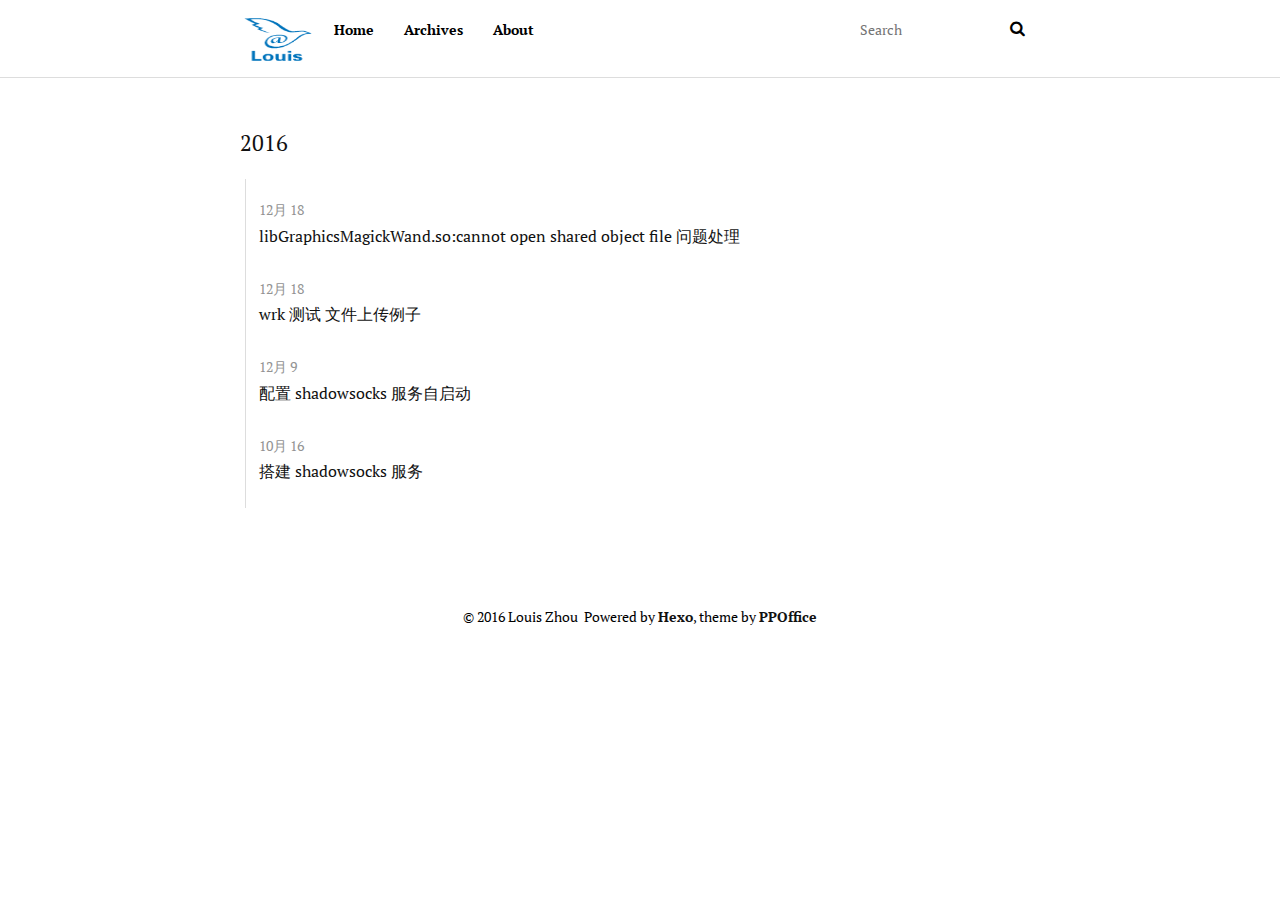
<file: archives/2016/index.html>
<!DOCTYPE html>
<html>
<head>
  <meta charset="utf-8">
  
  <title>Archives: 2016 - Louis Zhou Blog</title>
  <meta name="viewport" content="width=device-width, initial-scale=1, maximum-scale=1">
  <meta property="og:type" content="website">
<meta property="og:title" content="Louis Zhou Blog">
<meta property="og:url" content="https://louis-zhou.github.io/archives/2016/index.html">
<meta property="og:site_name" content="Louis Zhou Blog">
<meta name="twitter:card" content="summary">
<meta name="twitter:title" content="Louis Zhou Blog">
  
  
    <link rel="icon" href="/logo.png">
  
  <link href="/webfonts/ptserif/main.css" rel='stylesheet' type='text/css'>
  <link href="/webfonts/source-code-pro/main.css" rel="stylesheet" type="text/css">
  <link rel="stylesheet" href="/css/style.css">
  
<!-- Google Analytics -->
<script type="text/javascript">
(function(i,s,o,g,r,a,m){i['GoogleAnalyticsObject']=r;i[r]=i[r]||function(){
(i[r].q=i[r].q||[]).push(arguments)},i[r].l=1*new Date();a=s.createElement(o),
m=s.getElementsByTagName(o)[0];a.async=1;a.src=g;m.parentNode.insertBefore(a,m)
})(window,document,'script','//www.google-analytics.com/analytics.js','ga');

ga('create', 'UA-85765869-1', 'auto');
ga('send', 'pageview');

</script>
<!-- End Google Analytics -->


</head>

<body>
  <div id="container">
    <header id="header">
  <div id="header-outer" class="outer">
    <div id="header-inner" class="inner">
      <a id="main-nav-toggle" class="nav-icon" href="javascript:;"></a>
      <a id="logo" class="logo" href="/"></a>
      <nav id="main-nav">
        
          <a class="main-nav-link" href="/">Home</a>
        
          <a class="main-nav-link" href="/archives">Archives</a>
        
          <a class="main-nav-link" href="/about">About</a>
        
      </nav>
      <nav id="sub-nav">
        <div id="search-form-wrap">
          <form action="//google.com/search" method="get" accept-charset="UTF-8" class="search-form"><input type="search" name="q" results="0" class="search-form-input" placeholder="Search"><button type="submit" class="search-form-submit">&#xF002;</button><input type="hidden" name="sitesearch" value="https://louis-zhou.github.io"></form>
        </div>
      </nav>
    </div>
  </div>
</header>
    <section id="main" class="outer">
      <section class="archives-wrap">
        <div class="archive-year-wrap">
          <a href="/archives/2016" class="archive-year">2016</a>
        </div>
        <div class="archives">
    
    <article class="archive-article archive-type-post">
  <div class="archive-article-inner">
    <header class="archive-article-header">
      
        <a href="/2016/12/18/libGraphicsMagickWand-so-cannot-open-solution/" class="archive-article-date">
  <time datetime="2016-12-18T13:00:28.000Z" itemprop="datePublished">12月 18</time>
</a>
      
      
  
    <h1 itemprop="name">
      <a class="archive-article-title" href="/2016/12/18/libGraphicsMagickWand-so-cannot-open-solution/">libGraphicsMagickWand.so:cannot open shared object file 问题处理</a>
    </h1>
  

    </header>
  </div>
</article>
  
    <article class="archive-article archive-type-post">
  <div class="archive-article-inner">
    <header class="archive-article-header">
      
        <a href="/2016/12/18/wrk-benchmark-test-upload-file-example/" class="archive-article-date">
  <time datetime="2016-12-17T17:27:44.000Z" itemprop="datePublished">12月 18</time>
</a>
      
      
  
    <h1 itemprop="name">
      <a class="archive-article-title" href="/2016/12/18/wrk-benchmark-test-upload-file-example/">wrk 测试 文件上传例子</a>
    </h1>
  

    </header>
  </div>
</article>
  
    <article class="archive-article archive-type-post">
  <div class="archive-article-inner">
    <header class="archive-article-header">
      
        <a href="/2016/12/09/set-up-shadowsocks-services-autostart/" class="archive-article-date">
  <time datetime="2016-12-09T15:58:53.000Z" itemprop="datePublished">12月 9</time>
</a>
      
      
  
    <h1 itemprop="name">
      <a class="archive-article-title" href="/2016/12/09/set-up-shadowsocks-services-autostart/">配置 shadowsocks 服务自启动</a>
    </h1>
  

    </header>
  </div>
</article>
  
    <article class="archive-article archive-type-post">
  <div class="archive-article-inner">
    <header class="archive-article-header">
      
        <a href="/2016/10/16/set-up-shadowsocks-services/" class="archive-article-date">
  <time datetime="2016-10-16T15:11:11.000Z" itemprop="datePublished">10月 16</time>
</a>
      
      
  
    <h1 itemprop="name">
      <a class="archive-article-title" href="/2016/10/16/set-up-shadowsocks-services/">搭建 shadowsocks 服务</a>
    </h1>
  

    </header>
  </div>
</article>
  
    </div></section>
  </section>
    <footer id="footer">
  
  <div class="outer">
    <div id="footer-info" class="inner">
      &copy; 2016 Louis Zhou&nbsp;
      Powered by <a href="http://hexo.io/" target="_blank">Hexo</a>, theme by <a href="http://github.com/ppoffice">PPOffice</a>
    </div>
  </div>
</footer>
    

<script src="/js/jquery.min.js"></script>


  <link rel="stylesheet" href="/fancybox/jquery.fancybox.css">
  <script src="/fancybox/jquery.fancybox.pack.js"></script>


<script src="/js/script.js"></script>
  </div>
</body>
</html>
</file>
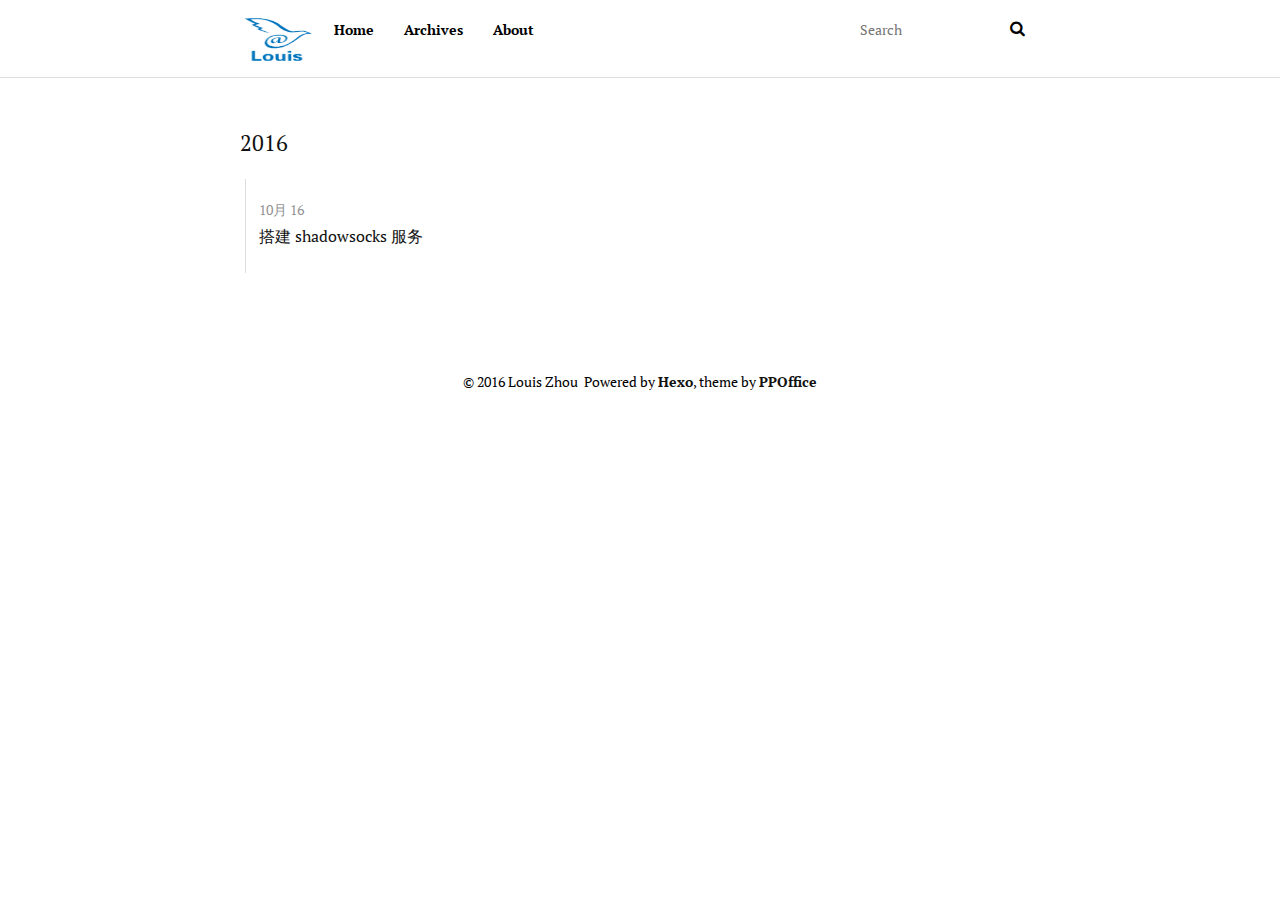
<file: archives/2016/10/index.html>
<!DOCTYPE html>
<html>
<head>
  <meta charset="utf-8">
  
  <title>Archives: 2016/10 - Louis Zhou Blog</title>
  <meta name="viewport" content="width=device-width, initial-scale=1, maximum-scale=1">
  <meta property="og:type" content="website">
<meta property="og:title" content="Louis Zhou Blog">
<meta property="og:url" content="https://louis-zhou.github.io/archives/2016/10/index.html">
<meta property="og:site_name" content="Louis Zhou Blog">
<meta name="twitter:card" content="summary">
<meta name="twitter:title" content="Louis Zhou Blog">
  
  
    <link rel="icon" href="/logo.png">
  
  <link href="/webfonts/ptserif/main.css" rel='stylesheet' type='text/css'>
  <link href="/webfonts/source-code-pro/main.css" rel="stylesheet" type="text/css">
  <link rel="stylesheet" href="/css/style.css">
  
<!-- Google Analytics -->
<script type="text/javascript">
(function(i,s,o,g,r,a,m){i['GoogleAnalyticsObject']=r;i[r]=i[r]||function(){
(i[r].q=i[r].q||[]).push(arguments)},i[r].l=1*new Date();a=s.createElement(o),
m=s.getElementsByTagName(o)[0];a.async=1;a.src=g;m.parentNode.insertBefore(a,m)
})(window,document,'script','//www.google-analytics.com/analytics.js','ga');

ga('create', 'UA-85765869-1', 'auto');
ga('send', 'pageview');

</script>
<!-- End Google Analytics -->


</head>

<body>
  <div id="container">
    <header id="header">
  <div id="header-outer" class="outer">
    <div id="header-inner" class="inner">
      <a id="main-nav-toggle" class="nav-icon" href="javascript:;"></a>
      <a id="logo" class="logo" href="/"></a>
      <nav id="main-nav">
        
          <a class="main-nav-link" href="/">Home</a>
        
          <a class="main-nav-link" href="/archives">Archives</a>
        
          <a class="main-nav-link" href="/about">About</a>
        
      </nav>
      <nav id="sub-nav">
        <div id="search-form-wrap">
          <form action="//google.com/search" method="get" accept-charset="UTF-8" class="search-form"><input type="search" name="q" results="0" class="search-form-input" placeholder="Search"><button type="submit" class="search-form-submit">&#xF002;</button><input type="hidden" name="sitesearch" value="https://louis-zhou.github.io"></form>
        </div>
      </nav>
    </div>
  </div>
</header>
    <section id="main" class="outer">
      <section class="archives-wrap">
        <div class="archive-year-wrap">
          <a href="/archives/2016" class="archive-year">2016</a>
        </div>
        <div class="archives">
    
    <article class="archive-article archive-type-post">
  <div class="archive-article-inner">
    <header class="archive-article-header">
      
        <a href="/2016/10/16/set-up-shadowsocks-services/" class="archive-article-date">
  <time datetime="2016-10-16T15:11:11.000Z" itemprop="datePublished">10月 16</time>
</a>
      
      
  
    <h1 itemprop="name">
      <a class="archive-article-title" href="/2016/10/16/set-up-shadowsocks-services/">搭建 shadowsocks 服务</a>
    </h1>
  

    </header>
  </div>
</article>
  
    </div></section>
  </section>
    <footer id="footer">
  
  <div class="outer">
    <div id="footer-info" class="inner">
      &copy; 2016 Louis Zhou&nbsp;
      Powered by <a href="http://hexo.io/" target="_blank">Hexo</a>, theme by <a href="http://github.com/ppoffice">PPOffice</a>
    </div>
  </div>
</footer>
    

<script src="/js/jquery.min.js"></script>


  <link rel="stylesheet" href="/fancybox/jquery.fancybox.css">
  <script src="/fancybox/jquery.fancybox.pack.js"></script>


<script src="/js/script.js"></script>
  </div>
</body>
</html>
</file>
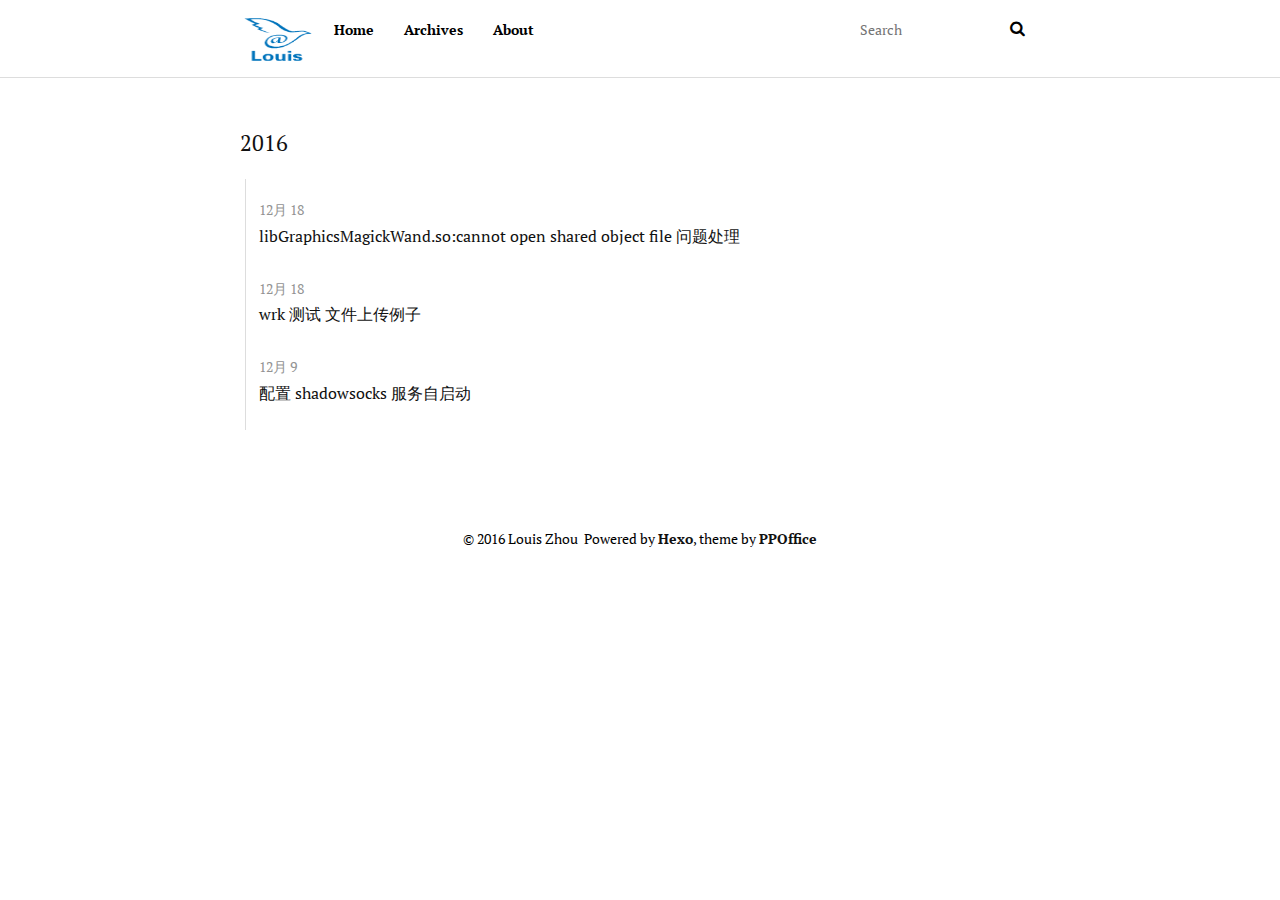
<file: archives/2016/12/index.html>
<!DOCTYPE html>
<html>
<head>
  <meta charset="utf-8">
  
  <title>Archives: 2016/12 - Louis Zhou Blog</title>
  <meta name="viewport" content="width=device-width, initial-scale=1, maximum-scale=1">
  <meta property="og:type" content="website">
<meta property="og:title" content="Louis Zhou Blog">
<meta property="og:url" content="https://louis-zhou.github.io/archives/2016/12/index.html">
<meta property="og:site_name" content="Louis Zhou Blog">
<meta name="twitter:card" content="summary">
<meta name="twitter:title" content="Louis Zhou Blog">
  
  
    <link rel="icon" href="/logo.png">
  
  <link href="/webfonts/ptserif/main.css" rel='stylesheet' type='text/css'>
  <link href="/webfonts/source-code-pro/main.css" rel="stylesheet" type="text/css">
  <link rel="stylesheet" href="/css/style.css">
  
<!-- Google Analytics -->
<script type="text/javascript">
(function(i,s,o,g,r,a,m){i['GoogleAnalyticsObject']=r;i[r]=i[r]||function(){
(i[r].q=i[r].q||[]).push(arguments)},i[r].l=1*new Date();a=s.createElement(o),
m=s.getElementsByTagName(o)[0];a.async=1;a.src=g;m.parentNode.insertBefore(a,m)
})(window,document,'script','//www.google-analytics.com/analytics.js','ga');

ga('create', 'UA-85765869-1', 'auto');
ga('send', 'pageview');

</script>
<!-- End Google Analytics -->


</head>

<body>
  <div id="container">
    <header id="header">
  <div id="header-outer" class="outer">
    <div id="header-inner" class="inner">
      <a id="main-nav-toggle" class="nav-icon" href="javascript:;"></a>
      <a id="logo" class="logo" href="/"></a>
      <nav id="main-nav">
        
          <a class="main-nav-link" href="/">Home</a>
        
          <a class="main-nav-link" href="/archives">Archives</a>
        
          <a class="main-nav-link" href="/about">About</a>
        
      </nav>
      <nav id="sub-nav">
        <div id="search-form-wrap">
          <form action="//google.com/search" method="get" accept-charset="UTF-8" class="search-form"><input type="search" name="q" results="0" class="search-form-input" placeholder="Search"><button type="submit" class="search-form-submit">&#xF002;</button><input type="hidden" name="sitesearch" value="https://louis-zhou.github.io"></form>
        </div>
      </nav>
    </div>
  </div>
</header>
    <section id="main" class="outer">
      <section class="archives-wrap">
        <div class="archive-year-wrap">
          <a href="/archives/2016" class="archive-year">2016</a>
        </div>
        <div class="archives">
    
    <article class="archive-article archive-type-post">
  <div class="archive-article-inner">
    <header class="archive-article-header">
      
        <a href="/2016/12/18/libGraphicsMagickWand-so-cannot-open-solution/" class="archive-article-date">
  <time datetime="2016-12-18T13:00:28.000Z" itemprop="datePublished">12月 18</time>
</a>
      
      
  
    <h1 itemprop="name">
      <a class="archive-article-title" href="/2016/12/18/libGraphicsMagickWand-so-cannot-open-solution/">libGraphicsMagickWand.so:cannot open shared object file 问题处理</a>
    </h1>
  

    </header>
  </div>
</article>
  
    <article class="archive-article archive-type-post">
  <div class="archive-article-inner">
    <header class="archive-article-header">
      
        <a href="/2016/12/18/wrk-benchmark-test-upload-file-example/" class="archive-article-date">
  <time datetime="2016-12-17T17:27:44.000Z" itemprop="datePublished">12月 18</time>
</a>
      
      
  
    <h1 itemprop="name">
      <a class="archive-article-title" href="/2016/12/18/wrk-benchmark-test-upload-file-example/">wrk 测试 文件上传例子</a>
    </h1>
  

    </header>
  </div>
</article>
  
    <article class="archive-article archive-type-post">
  <div class="archive-article-inner">
    <header class="archive-article-header">
      
        <a href="/2016/12/09/set-up-shadowsocks-services-autostart/" class="archive-article-date">
  <time datetime="2016-12-09T15:58:53.000Z" itemprop="datePublished">12月 9</time>
</a>
      
      
  
    <h1 itemprop="name">
      <a class="archive-article-title" href="/2016/12/09/set-up-shadowsocks-services-autostart/">配置 shadowsocks 服务自启动</a>
    </h1>
  

    </header>
  </div>
</article>
  
    </div></section>
  </section>
    <footer id="footer">
  
  <div class="outer">
    <div id="footer-info" class="inner">
      &copy; 2016 Louis Zhou&nbsp;
      Powered by <a href="http://hexo.io/" target="_blank">Hexo</a>, theme by <a href="http://github.com/ppoffice">PPOffice</a>
    </div>
  </div>
</footer>
    

<script src="/js/jquery.min.js"></script>


  <link rel="stylesheet" href="/fancybox/jquery.fancybox.css">
  <script src="/fancybox/jquery.fancybox.pack.js"></script>


<script src="/js/script.js"></script>
  </div>
</body>
</html>
</file>
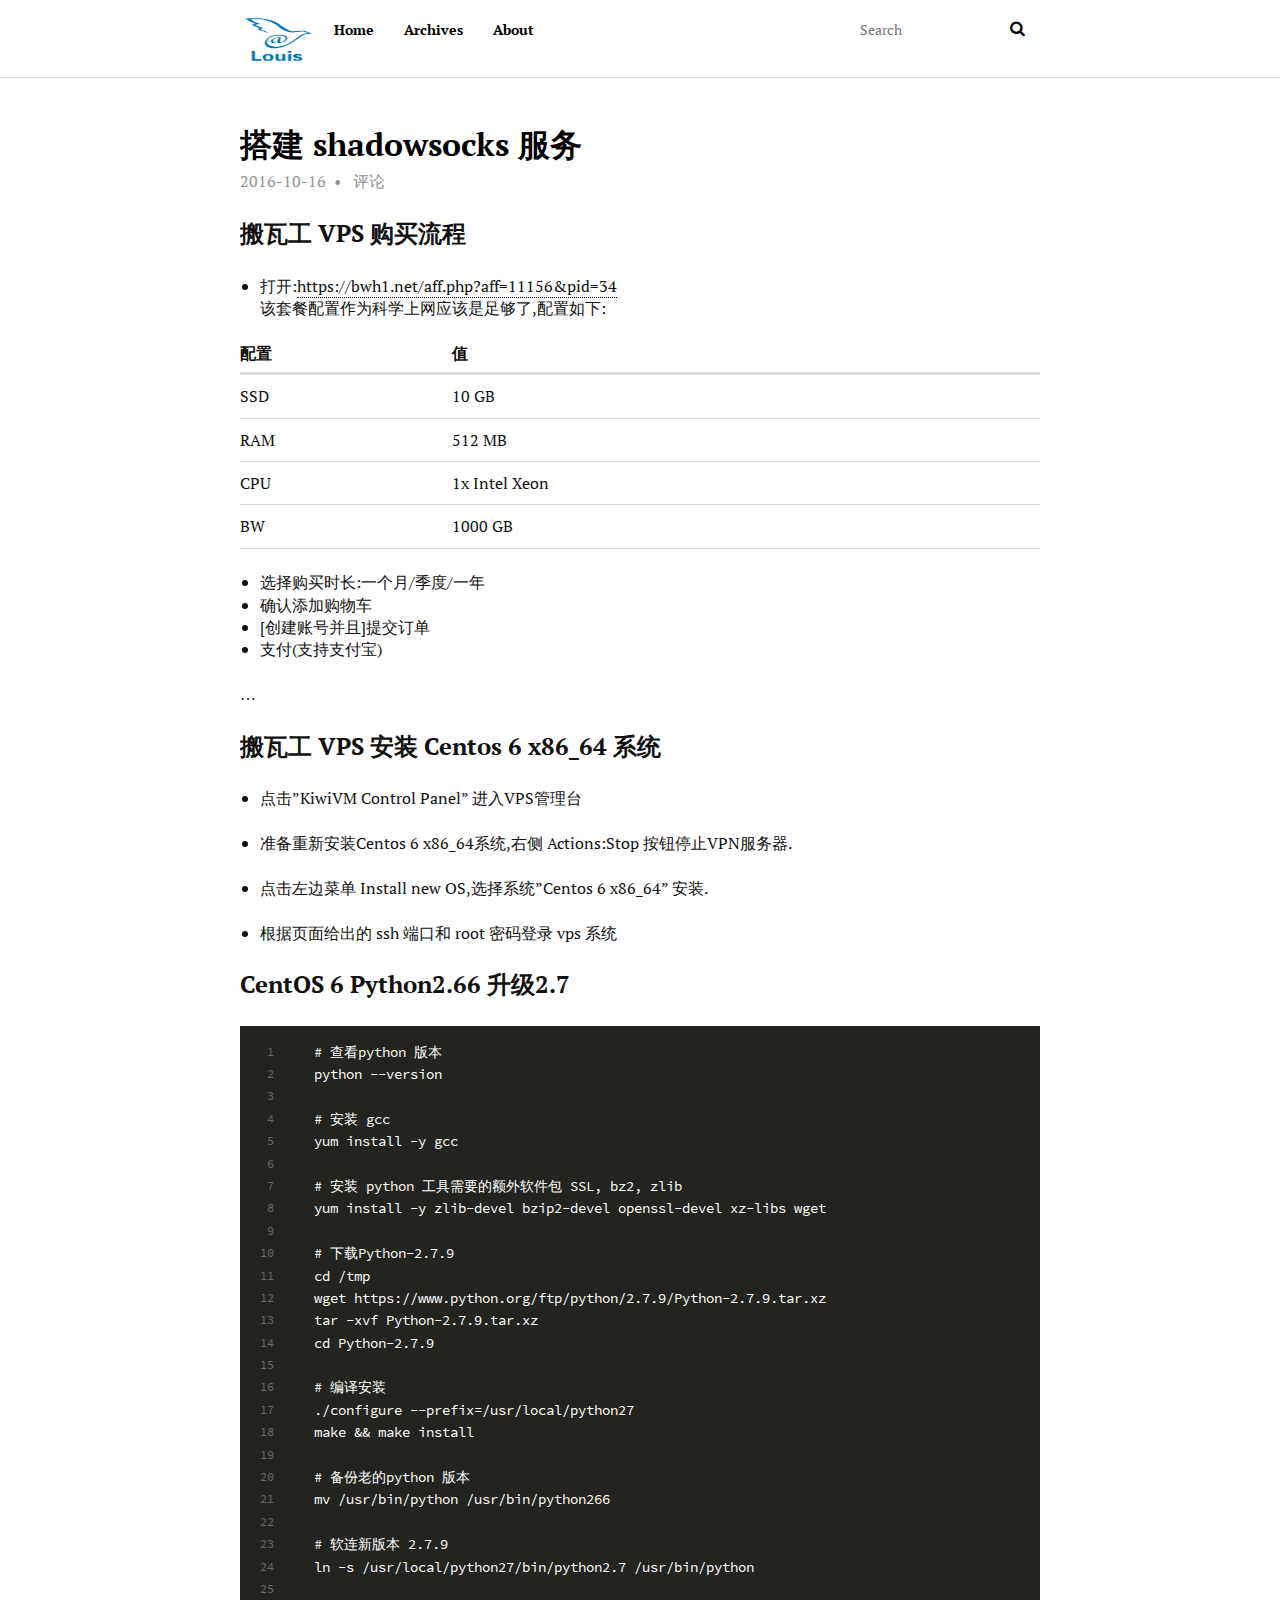
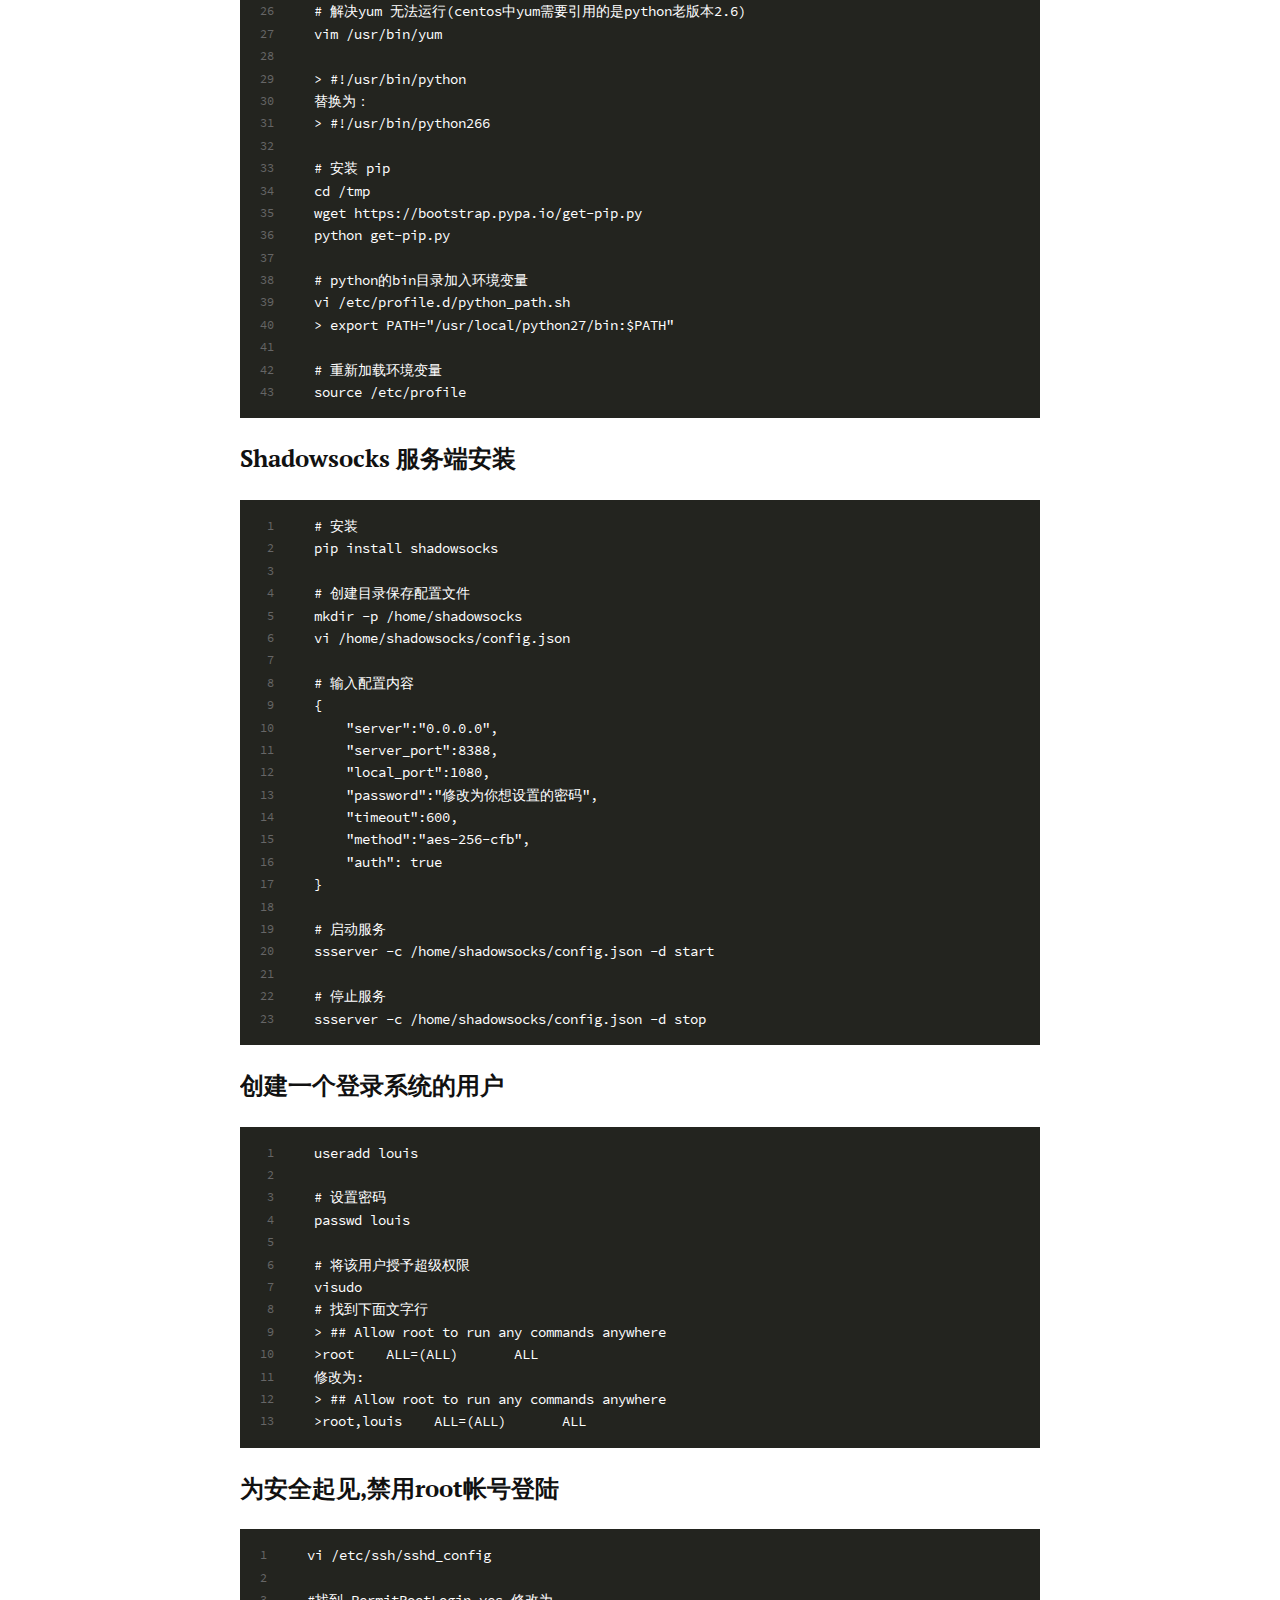
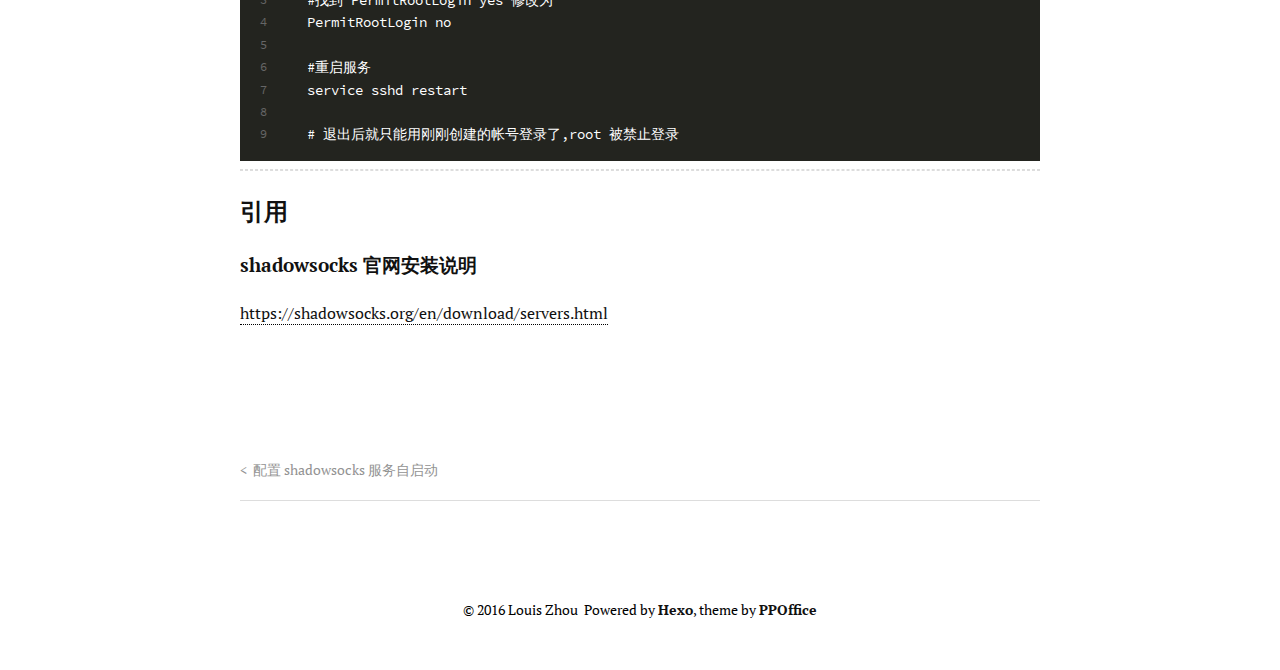
<file: 2016/10/16/set-up-shadowsocks-services/index.html>
<!DOCTYPE html>
<html>
<head>
  <meta charset="utf-8">
  
  <title>搭建 shadowsocks 服务 - Louis Zhou Blog</title>
  <meta name="viewport" content="width=device-width, initial-scale=1, maximum-scale=1">
  <meta name="description" content="搬瓦工 VPS 购买流程
打开:https://bwh1.net/aff.php?aff=11156&amp;amp;pid=34该套餐配置作为科学上网应该是足够了,配置如下:




配置
值




SSD
10 GB 


RAM
512 MB


CPU
1x Intel Xeon


BW
1000 GB




选择购买时长:一个月/季度/一年 
确认添加购物车
[创建账号并且]提交订单
支付">
<meta property="og:type" content="article">
<meta property="og:title" content="搭建 shadowsocks 服务">
<meta property="og:url" content="https://louis-zhou.github.io/2016/10/16/set-up-shadowsocks-services/index.html">
<meta property="og:site_name" content="Louis Zhou Blog">
<meta property="og:description" content="搬瓦工 VPS 购买流程
打开:https://bwh1.net/aff.php?aff=11156&amp;amp;pid=34该套餐配置作为科学上网应该是足够了,配置如下:




配置
值




SSD
10 GB 


RAM
512 MB


CPU
1x Intel Xeon


BW
1000 GB




选择购买时长:一个月/季度/一年 
确认添加购物车
[创建账号并且]提交订单
支付">
<meta property="og:updated_time" content="2016-10-16T16:32:23.000Z">
<meta name="twitter:card" content="summary">
<meta name="twitter:title" content="搭建 shadowsocks 服务">
<meta name="twitter:description" content="搬瓦工 VPS 购买流程
打开:https://bwh1.net/aff.php?aff=11156&amp;amp;pid=34该套餐配置作为科学上网应该是足够了,配置如下:




配置
值




SSD
10 GB 


RAM
512 MB


CPU
1x Intel Xeon


BW
1000 GB




选择购买时长:一个月/季度/一年 
确认添加购物车
[创建账号并且]提交订单
支付">
  
  
    <link rel="icon" href="/logo.png">
  
  <link href="/webfonts/ptserif/main.css" rel='stylesheet' type='text/css'>
  <link href="/webfonts/source-code-pro/main.css" rel="stylesheet" type="text/css">
  <link rel="stylesheet" href="/css/style.css">
  
<!-- Google Analytics -->
<script type="text/javascript">
(function(i,s,o,g,r,a,m){i['GoogleAnalyticsObject']=r;i[r]=i[r]||function(){
(i[r].q=i[r].q||[]).push(arguments)},i[r].l=1*new Date();a=s.createElement(o),
m=s.getElementsByTagName(o)[0];a.async=1;a.src=g;m.parentNode.insertBefore(a,m)
})(window,document,'script','//www.google-analytics.com/analytics.js','ga');

ga('create', 'UA-85765869-1', 'auto');
ga('send', 'pageview');

</script>
<!-- End Google Analytics -->


</head>

<body>
  <div id="container">
    <header id="header">
  <div id="header-outer" class="outer">
    <div id="header-inner" class="inner">
      <a id="main-nav-toggle" class="nav-icon" href="javascript:;"></a>
      <a id="logo" class="logo" href="/"></a>
      <nav id="main-nav">
        
          <a class="main-nav-link" href="/">Home</a>
        
          <a class="main-nav-link" href="/archives">Archives</a>
        
          <a class="main-nav-link" href="/about">About</a>
        
      </nav>
      <nav id="sub-nav">
        <div id="search-form-wrap">
          <form action="//google.com/search" method="get" accept-charset="UTF-8" class="search-form"><input type="search" name="q" results="0" class="search-form-input" placeholder="Search"><button type="submit" class="search-form-submit">&#xF002;</button><input type="hidden" name="sitesearch" value="https://louis-zhou.github.io"></form>
        </div>
      </nav>
    </div>
  </div>
</header>
    <section id="main" class="outer"><article id="post-set-up-shadowsocks-services" class="article article-type-post" itemscope itemprop="blogPost">
  <div class="article-inner">
    
    
      <header class="article-header">
        
  
    <h1 class="article-title" itemprop="name">
      搭建 shadowsocks 服务
    </h1>
  

      </header>
    
    <div class="article-meta">
      <a href="/2016/10/16/set-up-shadowsocks-services/" class="article-date">
  <time datetime="2016-10-16T15:11:11.000Z" itemprop="datePublished">2016-10-16</time>
</a>
      
      
        <div class="article-comment-link-wrap">
          <a href="https://louis-zhou.github.io/2016/10/16/set-up-shadowsocks-services/#ds-thread" class="article-comment-link">评论</a>
        </div>
      
    </div>
    <div class="article-entry" itemprop="articleBody">
      
        <h2 id="搬瓦工-VPS-购买流程"><a href="#搬瓦工-VPS-购买流程" class="headerlink" title="搬瓦工 VPS 购买流程"></a>搬瓦工 VPS 购买流程</h2><ul>
<li>打开:<a href="https://bwh1.net/aff.php?aff=11156&amp;pid=34" target="_blank" rel="external">https://bwh1.net/aff.php?aff=11156&amp;pid=34</a><br>该套餐配置作为科学上网应该是足够了,配置如下:</li>
</ul>
<table>
<thead>
<tr>
<th>配置</th>
<th>值</th>
</tr>
</thead>
<tbody>
<tr>
<td>SSD</td>
<td>10 GB </td>
</tr>
<tr>
<td>RAM</td>
<td>512 MB</td>
</tr>
<tr>
<td>CPU</td>
<td>1x Intel Xeon</td>
</tr>
<tr>
<td>BW</td>
<td>1000 GB</td>
</tr>
</tbody>
</table>
<ul>
<li>选择购买时长:一个月/季度/一年 </li>
<li>确认添加购物车</li>
<li>[创建账号并且]提交订单</li>
<li>支付(支持支付宝)</li>
</ul>
<p>…</p>
<h2 id="搬瓦工-VPS-安装-Centos-6-x86-64-系统"><a href="#搬瓦工-VPS-安装-Centos-6-x86-64-系统" class="headerlink" title="搬瓦工 VPS 安装 Centos 6 x86_64 系统"></a>搬瓦工 VPS 安装 Centos 6 x86_64 系统</h2><ul>
<li><p>点击”KiwiVM Control Panel” 进入VPS管理台</p>
</li>
<li><p>准备重新安装Centos 6 x86_64系统,右侧 Actions:Stop 按钮停止VPN服务器. </p>
</li>
<li><p>点击左边菜单 Install new OS,选择系统”Centos 6 x86_64” 安装.</p>
</li>
<li><p>根据页面给出的 ssh 端口和 root 密码登录 vps 系统</p>
</li>
</ul>
<h2 id="CentOS-6-Python2-66-升级2-7"><a href="#CentOS-6-Python2-66-升级2-7" class="headerlink" title="CentOS 6 Python2.66 升级2.7"></a>CentOS 6 Python2.66 升级2.7</h2><figure class="highlight plain"><table><tr><td class="gutter"><pre><div class="line">1</div><div class="line">2</div><div class="line">3</div><div class="line">4</div><div class="line">5</div><div class="line">6</div><div class="line">7</div><div class="line">8</div><div class="line">9</div><div class="line">10</div><div class="line">11</div><div class="line">12</div><div class="line">13</div><div class="line">14</div><div class="line">15</div><div class="line">16</div><div class="line">17</div><div class="line">18</div><div class="line">19</div><div class="line">20</div><div class="line">21</div><div class="line">22</div><div class="line">23</div><div class="line">24</div><div class="line">25</div><div class="line">26</div><div class="line">27</div><div class="line">28</div><div class="line">29</div><div class="line">30</div><div class="line">31</div><div class="line">32</div><div class="line">33</div><div class="line">34</div><div class="line">35</div><div class="line">36</div><div class="line">37</div><div class="line">38</div><div class="line">39</div><div class="line">40</div><div class="line">41</div><div class="line">42</div><div class="line">43</div></pre></td><td class="code"><pre><div class="line"># 查看python 版本</div><div class="line">python --version</div><div class="line"></div><div class="line"># 安装 gcc</div><div class="line">yum install -y gcc</div><div class="line"></div><div class="line"># 安装 python 工具需要的额外软件包 SSL, bz2, zlib</div><div class="line">yum install -y zlib-devel bzip2-devel openssl-devel xz-libs wget</div><div class="line"></div><div class="line"># 下载Python-2.7.9</div><div class="line">cd /tmp</div><div class="line">wget https://www.python.org/ftp/python/2.7.9/Python-2.7.9.tar.xz</div><div class="line">tar -xvf Python-2.7.9.tar.xz</div><div class="line">cd Python-2.7.9</div><div class="line"></div><div class="line"># 编译安装</div><div class="line">./configure --prefix=/usr/local/python27</div><div class="line">make &amp;&amp; make install</div><div class="line"></div><div class="line"># 备份老的python 版本</div><div class="line">mv /usr/bin/python /usr/bin/python266</div><div class="line"></div><div class="line"># 软连新版本 2.7.9 </div><div class="line">ln -s /usr/local/python27/bin/python2.7 /usr/bin/python</div><div class="line"></div><div class="line"># 解决yum 无法运行(centos中yum需要引用的是python老版本2.6)</div><div class="line">vim /usr/bin/yum</div><div class="line"></div><div class="line">&gt; #!/usr/bin/python</div><div class="line">替换为：</div><div class="line">&gt; #!/usr/bin/python266</div><div class="line"></div><div class="line"># 安装 pip</div><div class="line">cd /tmp</div><div class="line">wget https://bootstrap.pypa.io/get-pip.py</div><div class="line">python get-pip.py</div><div class="line"></div><div class="line"># python的bin目录加入环境变量</div><div class="line">vi /etc/profile.d/python_path.sh</div><div class="line">&gt; export PATH=&quot;/usr/local/python27/bin:$PATH&quot;</div><div class="line"></div><div class="line"># 重新加载环境变量</div><div class="line">source /etc/profile</div></pre></td></tr></table></figure>
<h2 id="Shadowsocks-服务端安装"><a href="#Shadowsocks-服务端安装" class="headerlink" title="Shadowsocks 服务端安装"></a>Shadowsocks 服务端安装</h2><figure class="highlight plain"><table><tr><td class="gutter"><pre><div class="line">1</div><div class="line">2</div><div class="line">3</div><div class="line">4</div><div class="line">5</div><div class="line">6</div><div class="line">7</div><div class="line">8</div><div class="line">9</div><div class="line">10</div><div class="line">11</div><div class="line">12</div><div class="line">13</div><div class="line">14</div><div class="line">15</div><div class="line">16</div><div class="line">17</div><div class="line">18</div><div class="line">19</div><div class="line">20</div><div class="line">21</div><div class="line">22</div><div class="line">23</div></pre></td><td class="code"><pre><div class="line"># 安装</div><div class="line">pip install shadowsocks</div><div class="line"></div><div class="line"># 创建目录保存配置文件</div><div class="line">mkdir -p /home/shadowsocks</div><div class="line">vi /home/shadowsocks/config.json</div><div class="line"></div><div class="line"># 输入配置内容</div><div class="line">&#123;</div><div class="line">    &quot;server&quot;:&quot;0.0.0.0&quot;,</div><div class="line">    &quot;server_port&quot;:8388,</div><div class="line">    &quot;local_port&quot;:1080,</div><div class="line">    &quot;password&quot;:&quot;修改为你想设置的密码&quot;,</div><div class="line">    &quot;timeout&quot;:600,</div><div class="line">    &quot;method&quot;:&quot;aes-256-cfb&quot;,</div><div class="line">    &quot;auth&quot;: true</div><div class="line">&#125;</div><div class="line"></div><div class="line"># 启动服务</div><div class="line">ssserver -c /home/shadowsocks/config.json -d start</div><div class="line"></div><div class="line"># 停止服务</div><div class="line">ssserver -c /home/shadowsocks/config.json -d stop</div></pre></td></tr></table></figure>
<h2 id="创建一个登录系统的用户"><a href="#创建一个登录系统的用户" class="headerlink" title="创建一个登录系统的用户"></a>创建一个登录系统的用户</h2><figure class="highlight plain"><table><tr><td class="gutter"><pre><div class="line">1</div><div class="line">2</div><div class="line">3</div><div class="line">4</div><div class="line">5</div><div class="line">6</div><div class="line">7</div><div class="line">8</div><div class="line">9</div><div class="line">10</div><div class="line">11</div><div class="line">12</div><div class="line">13</div></pre></td><td class="code"><pre><div class="line">useradd louis</div><div class="line"></div><div class="line"># 设置密码</div><div class="line">passwd louis</div><div class="line"></div><div class="line"># 将该用户授予超级权限</div><div class="line">visudo</div><div class="line"># 找到下面文字行</div><div class="line">&gt; ## Allow root to run any commands anywhere</div><div class="line">&gt;root    ALL=(ALL)       ALL</div><div class="line">修改为:</div><div class="line">&gt; ## Allow root to run any commands anywhere</div><div class="line">&gt;root,louis    ALL=(ALL)       ALL</div></pre></td></tr></table></figure>
<h2 id="为安全起见-禁用root帐号登陆"><a href="#为安全起见-禁用root帐号登陆" class="headerlink" title="为安全起见,禁用root帐号登陆"></a>为安全起见,禁用root帐号登陆</h2><figure class="highlight plain"><table><tr><td class="gutter"><pre><div class="line">1</div><div class="line">2</div><div class="line">3</div><div class="line">4</div><div class="line">5</div><div class="line">6</div><div class="line">7</div><div class="line">8</div><div class="line">9</div></pre></td><td class="code"><pre><div class="line">vi /etc/ssh/sshd_config</div><div class="line"></div><div class="line">#找到 PermitRootLogin yes 修改为</div><div class="line">PermitRootLogin no</div><div class="line"></div><div class="line">#重启服务</div><div class="line">service sshd restart</div><div class="line"></div><div class="line"># 退出后就只能用刚刚创建的帐号登录了,root 被禁止登录</div></pre></td></tr></table></figure>
<hr>
<h2 id="引用"><a href="#引用" class="headerlink" title="引用"></a>引用</h2><h4 id="shadowsocks-官网安装说明"><a href="#shadowsocks-官网安装说明" class="headerlink" title="shadowsocks 官网安装说明"></a>shadowsocks 官网安装说明</h4><p><a href="https://shadowsocks.org/en/download/servers.html" target="_blank" rel="external">https://shadowsocks.org/en/download/servers.html</a></p>

      
    </div>
    
    
      <footer class="article-footer">
        
      </footer>
    
  </div>
  
    
<nav id="article-nav">
  
    <a href="/2016/12/09/set-up-shadowsocks-services-autostart/" id="article-nav-newer" class="article-nav-link-wrap">
      <div class="article-nav-title"><span>&lt;</span>&nbsp;
        
          配置 shadowsocks 服务自启动
        
      </div>
    </a>
  
  
</nav>

  
</article>








<section id="comments">
  <!-- 多说评论框 start -->
  <div class="ds-thread" data-thread-key="post-set-up-shadowsocks-services" data-title="搭建 shadowsocks 服务" data-url="https://louis-zhou.github.io/2016/10/16/set-up-shadowsocks-services/"></div>
  <!-- 多说评论框 end -->
  <!-- 多说公共JS代码 start (一个网页只需插入一次) -->
  <script type="text/javascript">
  var duoshuoQuery = {short_name:'louis-zhou'};
    (function() {
      var ds = document.createElement('script');
      ds.type = 'text/javascript';ds.async = true;
      ds.src = (document.location.protocol == 'https:' ? 'https:' : 'http:') + '//static.duoshuo.com/embed.js';
      ds.charset = 'UTF-8';
      (document.getElementsByTagName('head')[0] 
       || document.getElementsByTagName('body')[0]).appendChild(ds);
    })();
    </script>
  <!-- 多说公共JS代码 end -->
</section>
</section>
    <footer id="footer">
  
  <div class="outer">
    <div id="footer-info" class="inner">
      &copy; 2016 Louis Zhou&nbsp;
      Powered by <a href="http://hexo.io/" target="_blank">Hexo</a>, theme by <a href="http://github.com/ppoffice">PPOffice</a>
    </div>
  </div>
</footer>
    

<script src="/js/jquery.min.js"></script>


  <link rel="stylesheet" href="/fancybox/jquery.fancybox.css">
  <script src="/fancybox/jquery.fancybox.pack.js"></script>


<script src="/js/script.js"></script>
  </div>
</body>
</html>
</file>
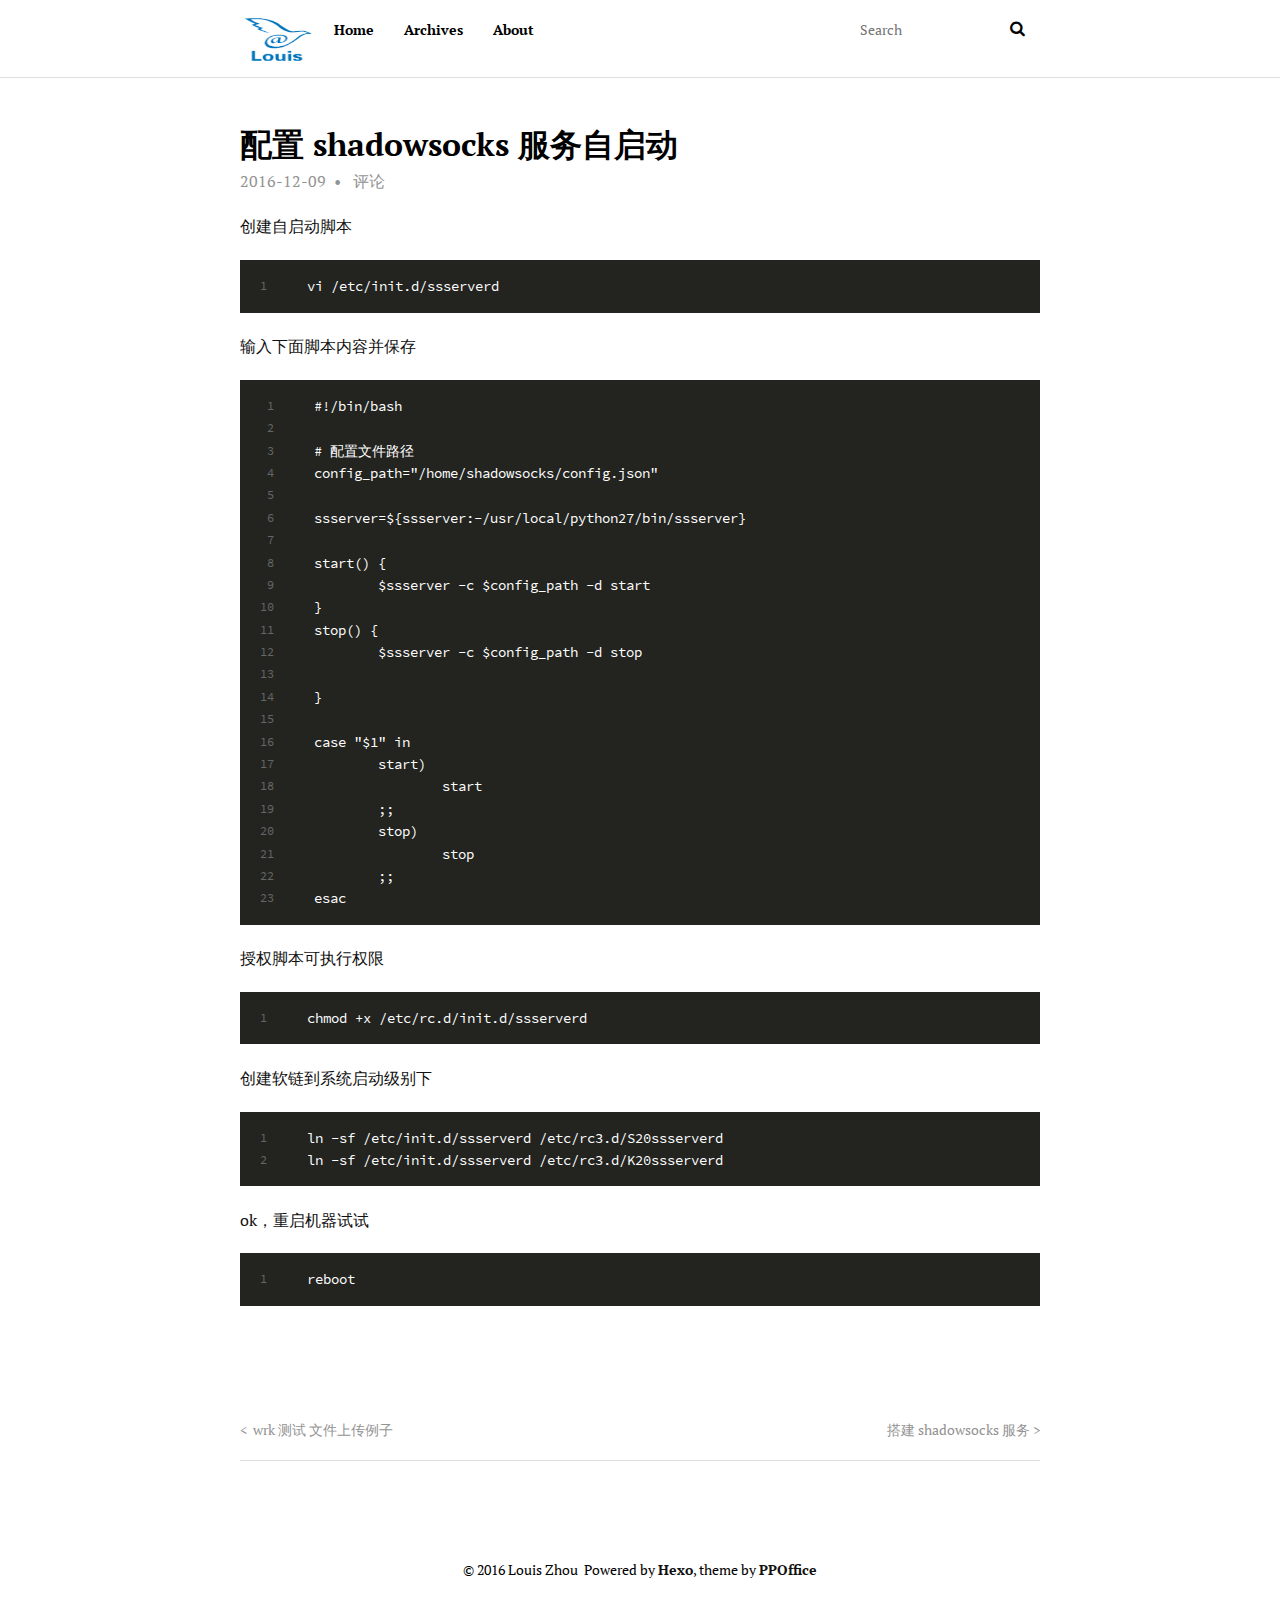
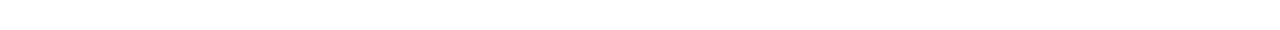
<file: 2016/12/09/set-up-shadowsocks-services-autostart/index.html>
<!DOCTYPE html>
<html>
<head>
  <meta charset="utf-8">
  
  <title>配置 shadowsocks 服务自启动 - Louis Zhou Blog</title>
  <meta name="viewport" content="width=device-width, initial-scale=1, maximum-scale=1">
  <meta name="description" content="创建自启动脚本
1vi /etc/init.d/ssserverd
输入下面脚本内容并保存1234567891011121314151617181920212223#!/bin/bash# 配置文件路径config_path=&amp;quot;/home/shadowsocks/config.json&amp;quot;ssserver=$&amp;#123;ssserver:-/usr/local/python27/">
<meta property="og:type" content="article">
<meta property="og:title" content="配置 shadowsocks 服务自启动">
<meta property="og:url" content="https://louis-zhou.github.io/2016/12/09/set-up-shadowsocks-services-autostart/index.html">
<meta property="og:site_name" content="Louis Zhou Blog">
<meta property="og:description" content="创建自启动脚本
1vi /etc/init.d/ssserverd
输入下面脚本内容并保存1234567891011121314151617181920212223#!/bin/bash# 配置文件路径config_path=&amp;quot;/home/shadowsocks/config.json&amp;quot;ssserver=$&amp;#123;ssserver:-/usr/local/python27/">
<meta property="og:updated_time" content="2016-12-09T16:00:49.000Z">
<meta name="twitter:card" content="summary">
<meta name="twitter:title" content="配置 shadowsocks 服务自启动">
<meta name="twitter:description" content="创建自启动脚本
1vi /etc/init.d/ssserverd
输入下面脚本内容并保存1234567891011121314151617181920212223#!/bin/bash# 配置文件路径config_path=&amp;quot;/home/shadowsocks/config.json&amp;quot;ssserver=$&amp;#123;ssserver:-/usr/local/python27/">
  
  
    <link rel="icon" href="/logo.png">
  
  <link href="/webfonts/ptserif/main.css" rel='stylesheet' type='text/css'>
  <link href="/webfonts/source-code-pro/main.css" rel="stylesheet" type="text/css">
  <link rel="stylesheet" href="/css/style.css">
  
<!-- Google Analytics -->
<script type="text/javascript">
(function(i,s,o,g,r,a,m){i['GoogleAnalyticsObject']=r;i[r]=i[r]||function(){
(i[r].q=i[r].q||[]).push(arguments)},i[r].l=1*new Date();a=s.createElement(o),
m=s.getElementsByTagName(o)[0];a.async=1;a.src=g;m.parentNode.insertBefore(a,m)
})(window,document,'script','//www.google-analytics.com/analytics.js','ga');

ga('create', 'UA-85765869-1', 'auto');
ga('send', 'pageview');

</script>
<!-- End Google Analytics -->


</head>

<body>
  <div id="container">
    <header id="header">
  <div id="header-outer" class="outer">
    <div id="header-inner" class="inner">
      <a id="main-nav-toggle" class="nav-icon" href="javascript:;"></a>
      <a id="logo" class="logo" href="/"></a>
      <nav id="main-nav">
        
          <a class="main-nav-link" href="/">Home</a>
        
          <a class="main-nav-link" href="/archives">Archives</a>
        
          <a class="main-nav-link" href="/about">About</a>
        
      </nav>
      <nav id="sub-nav">
        <div id="search-form-wrap">
          <form action="//google.com/search" method="get" accept-charset="UTF-8" class="search-form"><input type="search" name="q" results="0" class="search-form-input" placeholder="Search"><button type="submit" class="search-form-submit">&#xF002;</button><input type="hidden" name="sitesearch" value="https://louis-zhou.github.io"></form>
        </div>
      </nav>
    </div>
  </div>
</header>
    <section id="main" class="outer"><article id="post-set-up-shadowsocks-services-autostart" class="article article-type-post" itemscope itemprop="blogPost">
  <div class="article-inner">
    
    
      <header class="article-header">
        
  
    <h1 class="article-title" itemprop="name">
      配置 shadowsocks 服务自启动
    </h1>
  

      </header>
    
    <div class="article-meta">
      <a href="/2016/12/09/set-up-shadowsocks-services-autostart/" class="article-date">
  <time datetime="2016-12-09T15:58:53.000Z" itemprop="datePublished">2016-12-09</time>
</a>
      
      
        <div class="article-comment-link-wrap">
          <a href="https://louis-zhou.github.io/2016/12/09/set-up-shadowsocks-services-autostart/#ds-thread" class="article-comment-link">评论</a>
        </div>
      
    </div>
    <div class="article-entry" itemprop="articleBody">
      
        <p>创建自启动脚本</p>
<figure class="highlight plain"><table><tr><td class="gutter"><pre><div class="line">1</div></pre></td><td class="code"><pre><div class="line">vi /etc/init.d/ssserverd</div></pre></td></tr></table></figure>
<p>输入下面脚本内容并保存<br><figure class="highlight plain"><table><tr><td class="gutter"><pre><div class="line">1</div><div class="line">2</div><div class="line">3</div><div class="line">4</div><div class="line">5</div><div class="line">6</div><div class="line">7</div><div class="line">8</div><div class="line">9</div><div class="line">10</div><div class="line">11</div><div class="line">12</div><div class="line">13</div><div class="line">14</div><div class="line">15</div><div class="line">16</div><div class="line">17</div><div class="line">18</div><div class="line">19</div><div class="line">20</div><div class="line">21</div><div class="line">22</div><div class="line">23</div></pre></td><td class="code"><pre><div class="line">#!/bin/bash</div><div class="line"></div><div class="line"># 配置文件路径</div><div class="line">config_path=&quot;/home/shadowsocks/config.json&quot;</div><div class="line"></div><div class="line">ssserver=$&#123;ssserver:-/usr/local/python27/bin/ssserver&#125;</div><div class="line"></div><div class="line">start() &#123;</div><div class="line">        $ssserver -c $config_path -d start</div><div class="line">&#125;</div><div class="line">stop() &#123;</div><div class="line">        $ssserver -c $config_path -d stop</div><div class="line"></div><div class="line">&#125;</div><div class="line"></div><div class="line">case &quot;$1&quot; in</div><div class="line">        start)</div><div class="line">                start</div><div class="line">        ;;</div><div class="line">        stop)</div><div class="line">                stop</div><div class="line">        ;;</div><div class="line">esac</div></pre></td></tr></table></figure></p>
<p>授权脚本可执行权限</p>
<figure class="highlight plain"><table><tr><td class="gutter"><pre><div class="line">1</div></pre></td><td class="code"><pre><div class="line">chmod +x /etc/rc.d/init.d/ssserverd</div></pre></td></tr></table></figure>
<p>创建软链到系统启动级别下</p>
<figure class="highlight plain"><table><tr><td class="gutter"><pre><div class="line">1</div><div class="line">2</div></pre></td><td class="code"><pre><div class="line">ln -sf /etc/init.d/ssserverd /etc/rc3.d/S20ssserverd</div><div class="line">ln -sf /etc/init.d/ssserverd /etc/rc3.d/K20ssserverd</div></pre></td></tr></table></figure>
<p>ok，重启机器试试</p>
<figure class="highlight plain"><table><tr><td class="gutter"><pre><div class="line">1</div></pre></td><td class="code"><pre><div class="line">reboot</div></pre></td></tr></table></figure>

      
    </div>
    
    
      <footer class="article-footer">
        
      </footer>
    
  </div>
  
    
<nav id="article-nav">
  
    <a href="/2016/12/18/wrk-benchmark-test-upload-file-example/" id="article-nav-newer" class="article-nav-link-wrap">
      <div class="article-nav-title"><span>&lt;</span>&nbsp;
        
          wrk 测试 文件上传例子
        
      </div>
    </a>
  
  
    <a href="/2016/10/16/set-up-shadowsocks-services/" id="article-nav-older" class="article-nav-link-wrap">
      <div class="article-nav-title">搭建 shadowsocks 服务&nbsp;<span>&gt;</span></div>
    </a>
  
</nav>

  
</article>








<section id="comments">
  <!-- 多说评论框 start -->
  <div class="ds-thread" data-thread-key="post-set-up-shadowsocks-services-autostart" data-title="配置 shadowsocks 服务自启动" data-url="https://louis-zhou.github.io/2016/12/09/set-up-shadowsocks-services-autostart/"></div>
  <!-- 多说评论框 end -->
  <!-- 多说公共JS代码 start (一个网页只需插入一次) -->
  <script type="text/javascript">
  var duoshuoQuery = {short_name:'louis-zhou'};
    (function() {
      var ds = document.createElement('script');
      ds.type = 'text/javascript';ds.async = true;
      ds.src = (document.location.protocol == 'https:' ? 'https:' : 'http:') + '//static.duoshuo.com/embed.js';
      ds.charset = 'UTF-8';
      (document.getElementsByTagName('head')[0] 
       || document.getElementsByTagName('body')[0]).appendChild(ds);
    })();
    </script>
  <!-- 多说公共JS代码 end -->
</section>
</section>
    <footer id="footer">
  
  <div class="outer">
    <div id="footer-info" class="inner">
      &copy; 2016 Louis Zhou&nbsp;
      Powered by <a href="http://hexo.io/" target="_blank">Hexo</a>, theme by <a href="http://github.com/ppoffice">PPOffice</a>
    </div>
  </div>
</footer>
    

<script src="/js/jquery.min.js"></script>


  <link rel="stylesheet" href="/fancybox/jquery.fancybox.css">
  <script src="/fancybox/jquery.fancybox.pack.js"></script>


<script src="/js/script.js"></script>
  </div>
</body>
</html>
</file>
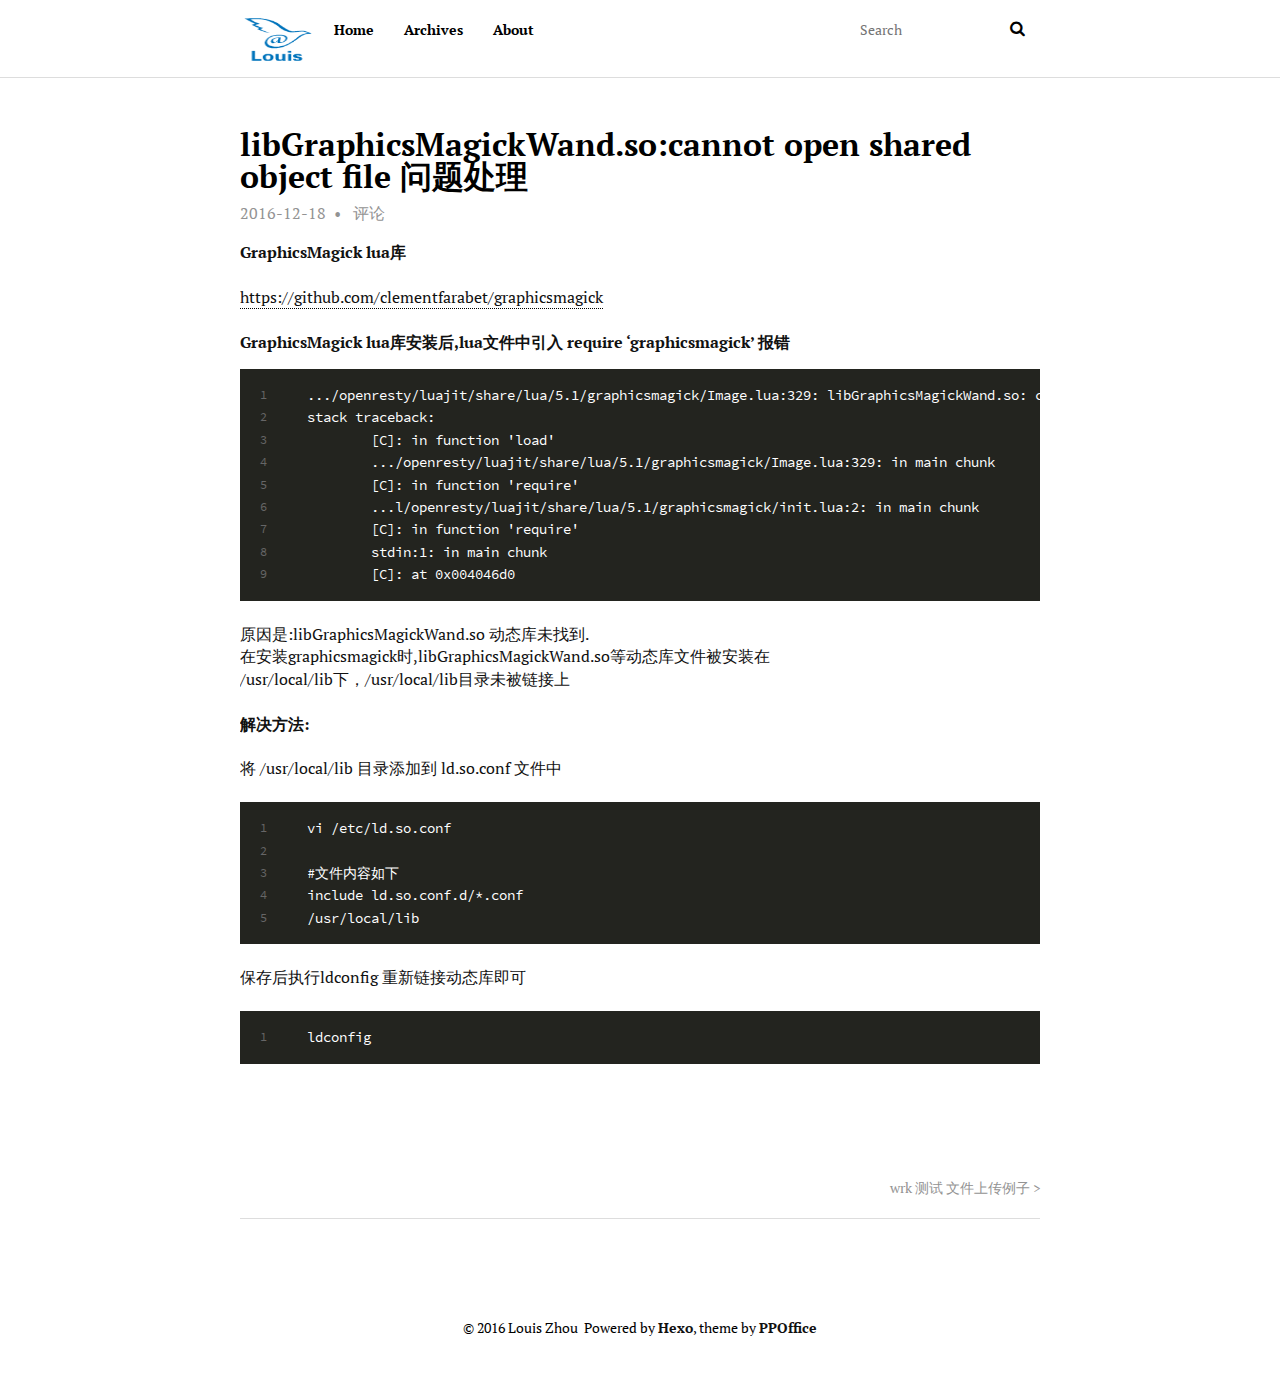
<file: 2016/12/18/libGraphicsMagickWand-so-cannot-open-solution/index.html>
<!DOCTYPE html>
<html>
<head>
  <meta charset="utf-8">
  
  <title>libGraphicsMagickWand.so:cannot open shared object file 问题处理 - Louis Zhou Blog</title>
  <meta name="viewport" content="width=device-width, initial-scale=1, maximum-scale=1">
  <meta name="description" content="GraphicsMagick lua库https://github.com/clementfarabet/graphicsmagick
GraphicsMagick lua库安装后,lua文件中引入 require ‘graphicsmagick’ 报错123456789.../openresty/luajit/share/lua/5.1/graphicsmagick/Image.lua:329:">
<meta property="og:type" content="article">
<meta property="og:title" content="libGraphicsMagickWand.so:cannot open shared object file 问题处理">
<meta property="og:url" content="https://louis-zhou.github.io/2016/12/18/libGraphicsMagickWand-so-cannot-open-solution/index.html">
<meta property="og:site_name" content="Louis Zhou Blog">
<meta property="og:description" content="GraphicsMagick lua库https://github.com/clementfarabet/graphicsmagick
GraphicsMagick lua库安装后,lua文件中引入 require ‘graphicsmagick’ 报错123456789.../openresty/luajit/share/lua/5.1/graphicsmagick/Image.lua:329:">
<meta property="og:updated_time" content="2016-12-18T13:08:25.000Z">
<meta name="twitter:card" content="summary">
<meta name="twitter:title" content="libGraphicsMagickWand.so:cannot open shared object file 问题处理">
<meta name="twitter:description" content="GraphicsMagick lua库https://github.com/clementfarabet/graphicsmagick
GraphicsMagick lua库安装后,lua文件中引入 require ‘graphicsmagick’ 报错123456789.../openresty/luajit/share/lua/5.1/graphicsmagick/Image.lua:329:">
  
  
    <link rel="icon" href="/logo.png">
  
  <link href="/webfonts/ptserif/main.css" rel='stylesheet' type='text/css'>
  <link href="/webfonts/source-code-pro/main.css" rel="stylesheet" type="text/css">
  <link rel="stylesheet" href="/css/style.css">
  
<!-- Google Analytics -->
<script type="text/javascript">
(function(i,s,o,g,r,a,m){i['GoogleAnalyticsObject']=r;i[r]=i[r]||function(){
(i[r].q=i[r].q||[]).push(arguments)},i[r].l=1*new Date();a=s.createElement(o),
m=s.getElementsByTagName(o)[0];a.async=1;a.src=g;m.parentNode.insertBefore(a,m)
})(window,document,'script','//www.google-analytics.com/analytics.js','ga');

ga('create', 'UA-85765869-1', 'auto');
ga('send', 'pageview');

</script>
<!-- End Google Analytics -->


</head>

<body>
  <div id="container">
    <header id="header">
  <div id="header-outer" class="outer">
    <div id="header-inner" class="inner">
      <a id="main-nav-toggle" class="nav-icon" href="javascript:;"></a>
      <a id="logo" class="logo" href="/"></a>
      <nav id="main-nav">
        
          <a class="main-nav-link" href="/">Home</a>
        
          <a class="main-nav-link" href="/archives">Archives</a>
        
          <a class="main-nav-link" href="/about">About</a>
        
      </nav>
      <nav id="sub-nav">
        <div id="search-form-wrap">
          <form action="//google.com/search" method="get" accept-charset="UTF-8" class="search-form"><input type="search" name="q" results="0" class="search-form-input" placeholder="Search"><button type="submit" class="search-form-submit">&#xF002;</button><input type="hidden" name="sitesearch" value="https://louis-zhou.github.io"></form>
        </div>
      </nav>
    </div>
  </div>
</header>
    <section id="main" class="outer"><article id="post-libGraphicsMagickWand-so-cannot-open-solution" class="article article-type-post" itemscope itemprop="blogPost">
  <div class="article-inner">
    
    
      <header class="article-header">
        
  
    <h1 class="article-title" itemprop="name">
      libGraphicsMagickWand.so:cannot open shared object file 问题处理
    </h1>
  

      </header>
    
    <div class="article-meta">
      <a href="/2016/12/18/libGraphicsMagickWand-so-cannot-open-solution/" class="article-date">
  <time datetime="2016-12-18T13:00:28.000Z" itemprop="datePublished">2016-12-18</time>
</a>
      
      
        <div class="article-comment-link-wrap">
          <a href="https://louis-zhou.github.io/2016/12/18/libGraphicsMagickWand-so-cannot-open-solution/#ds-thread" class="article-comment-link">评论</a>
        </div>
      
    </div>
    <div class="article-entry" itemprop="articleBody">
      
        <h5 id="GraphicsMagick-lua库"><a href="#GraphicsMagick-lua库" class="headerlink" title="GraphicsMagick lua库"></a>GraphicsMagick lua库</h5><p><a href="https://github.com/clementfarabet/graphicsmagick" target="_blank" rel="external">https://github.com/clementfarabet/graphicsmagick</a></p>
<h5 id="GraphicsMagick-lua库安装后-lua文件中引入-require-‘graphicsmagick’-报错"><a href="#GraphicsMagick-lua库安装后-lua文件中引入-require-‘graphicsmagick’-报错" class="headerlink" title="GraphicsMagick lua库安装后,lua文件中引入 require ‘graphicsmagick’ 报错"></a>GraphicsMagick lua库安装后,lua文件中引入 require ‘graphicsmagick’ 报错</h5><figure class="highlight plain"><table><tr><td class="gutter"><pre><div class="line">1</div><div class="line">2</div><div class="line">3</div><div class="line">4</div><div class="line">5</div><div class="line">6</div><div class="line">7</div><div class="line">8</div><div class="line">9</div></pre></td><td class="code"><pre><div class="line">.../openresty/luajit/share/lua/5.1/graphicsmagick/Image.lua:329: libGraphicsMagickWand.so: cannot open shared object file: No such file or directory</div><div class="line">stack traceback:</div><div class="line">        [C]: in function &apos;load&apos;</div><div class="line">        .../openresty/luajit/share/lua/5.1/graphicsmagick/Image.lua:329: in main chunk</div><div class="line">        [C]: in function &apos;require&apos;</div><div class="line">        ...l/openresty/luajit/share/lua/5.1/graphicsmagick/init.lua:2: in main chunk</div><div class="line">        [C]: in function &apos;require&apos;</div><div class="line">        stdin:1: in main chunk</div><div class="line">        [C]: at 0x004046d0</div></pre></td></tr></table></figure>
<p>原因是:libGraphicsMagickWand.so 动态库未找到.<br>在安装graphicsmagick时,libGraphicsMagickWand.so等动态库文件被安装在<br>/usr/local/lib下，/usr/local/lib目录未被链接上</p>
<h5 id="解决方法"><a href="#解决方法" class="headerlink" title="解决方法:"></a>解决方法:</h5><p>将 /usr/local/lib 目录添加到 ld.so.conf 文件中<br><figure class="highlight plain"><table><tr><td class="gutter"><pre><div class="line">1</div><div class="line">2</div><div class="line">3</div><div class="line">4</div><div class="line">5</div></pre></td><td class="code"><pre><div class="line">vi /etc/ld.so.conf</div><div class="line"></div><div class="line">#文件内容如下</div><div class="line">include ld.so.conf.d/*.conf</div><div class="line">/usr/local/lib</div></pre></td></tr></table></figure></p>
<p>保存后执行ldconfig 重新链接动态库即可</p>
<figure class="highlight plain"><table><tr><td class="gutter"><pre><div class="line">1</div></pre></td><td class="code"><pre><div class="line">ldconfig</div></pre></td></tr></table></figure>

      
    </div>
    
    
      <footer class="article-footer">
        
      </footer>
    
  </div>
  
    
<nav id="article-nav">
  
  
    <a href="/2016/12/18/wrk-benchmark-test-upload-file-example/" id="article-nav-older" class="article-nav-link-wrap">
      <div class="article-nav-title">wrk 测试 文件上传例子&nbsp;<span>&gt;</span></div>
    </a>
  
</nav>

  
</article>








<section id="comments">
  <!-- 多说评论框 start -->
  <div class="ds-thread" data-thread-key="post-libGraphicsMagickWand-so-cannot-open-solution" data-title="libGraphicsMagickWand.so:cannot open shared object file 问题处理" data-url="https://louis-zhou.github.io/2016/12/18/libGraphicsMagickWand-so-cannot-open-solution/"></div>
  <!-- 多说评论框 end -->
  <!-- 多说公共JS代码 start (一个网页只需插入一次) -->
  <script type="text/javascript">
  var duoshuoQuery = {short_name:'louis-zhou'};
    (function() {
      var ds = document.createElement('script');
      ds.type = 'text/javascript';ds.async = true;
      ds.src = (document.location.protocol == 'https:' ? 'https:' : 'http:') + '//static.duoshuo.com/embed.js';
      ds.charset = 'UTF-8';
      (document.getElementsByTagName('head')[0] 
       || document.getElementsByTagName('body')[0]).appendChild(ds);
    })();
    </script>
  <!-- 多说公共JS代码 end -->
</section>
</section>
    <footer id="footer">
  
  <div class="outer">
    <div id="footer-info" class="inner">
      &copy; 2016 Louis Zhou&nbsp;
      Powered by <a href="http://hexo.io/" target="_blank">Hexo</a>, theme by <a href="http://github.com/ppoffice">PPOffice</a>
    </div>
  </div>
</footer>
    

<script src="/js/jquery.min.js"></script>


  <link rel="stylesheet" href="/fancybox/jquery.fancybox.css">
  <script src="/fancybox/jquery.fancybox.pack.js"></script>


<script src="/js/script.js"></script>
  </div>
</body>
</html>
</file>
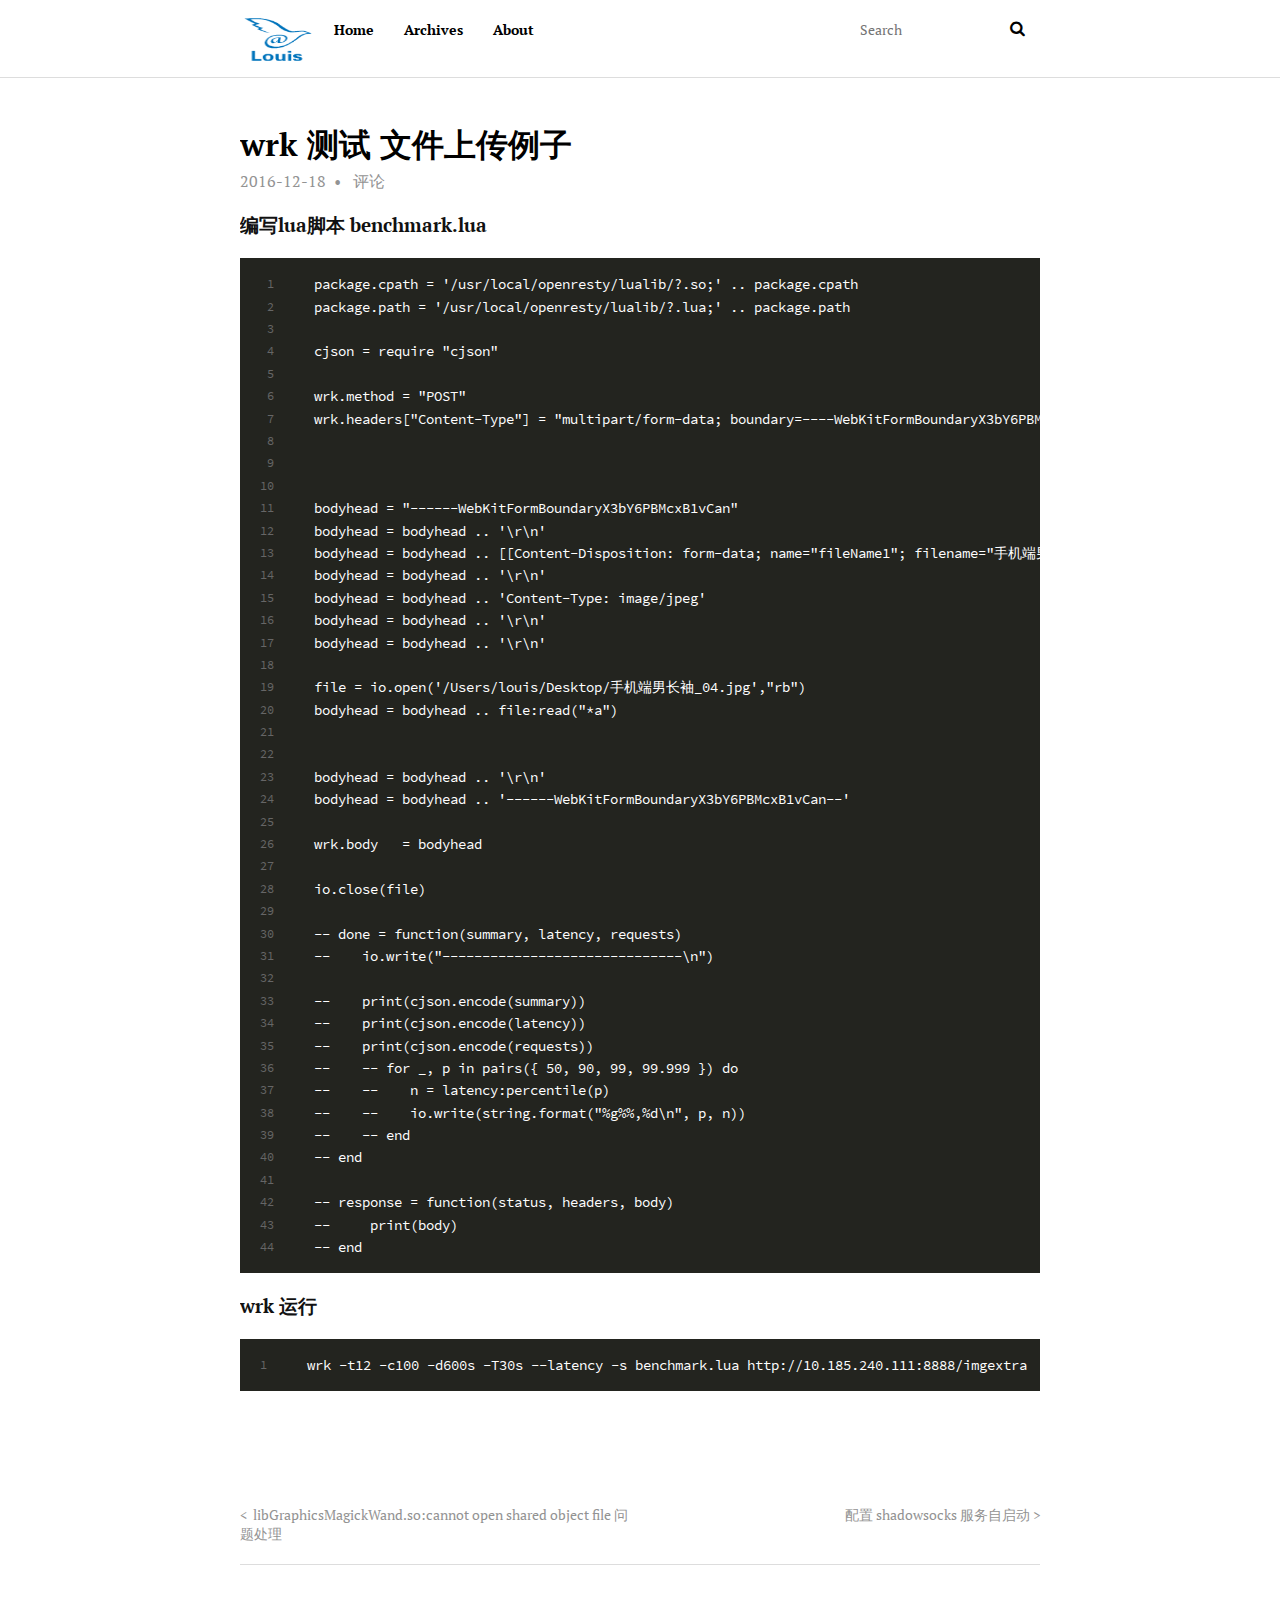
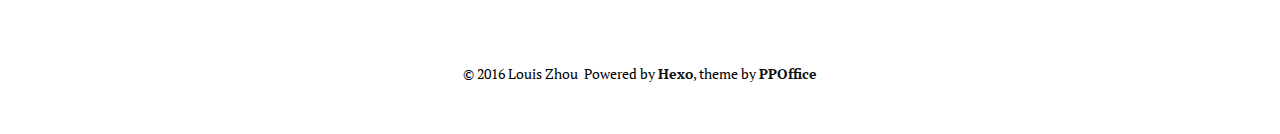
<file: 2016/12/18/wrk-benchmark-test-upload-file-example/index.html>
<!DOCTYPE html>
<html>
<head>
  <meta charset="utf-8">
  
  <title>wrk 测试 文件上传例子 - Louis Zhou Blog</title>
  <meta name="viewport" content="width=device-width, initial-scale=1, maximum-scale=1">
  <meta name="description" content="编写lua脚本 benchmark.lua1234567891011121314151617181920212223242526272829303132333435363738394041424344package.cpath = &amp;apos;/usr/local/openresty/lualib/?.so;&amp;apos; .. package.cpathpackage.path = &amp;apos;/">
<meta property="og:type" content="article">
<meta property="og:title" content="wrk 测试 文件上传例子">
<meta property="og:url" content="https://louis-zhou.github.io/2016/12/18/wrk-benchmark-test-upload-file-example/index.html">
<meta property="og:site_name" content="Louis Zhou Blog">
<meta property="og:description" content="编写lua脚本 benchmark.lua1234567891011121314151617181920212223242526272829303132333435363738394041424344package.cpath = &amp;apos;/usr/local/openresty/lualib/?.so;&amp;apos; .. package.cpathpackage.path = &amp;apos;/">
<meta property="og:updated_time" content="2016-12-17T17:36:09.000Z">
<meta name="twitter:card" content="summary">
<meta name="twitter:title" content="wrk 测试 文件上传例子">
<meta name="twitter:description" content="编写lua脚本 benchmark.lua1234567891011121314151617181920212223242526272829303132333435363738394041424344package.cpath = &amp;apos;/usr/local/openresty/lualib/?.so;&amp;apos; .. package.cpathpackage.path = &amp;apos;/">
  
  
    <link rel="icon" href="/logo.png">
  
  <link href="/webfonts/ptserif/main.css" rel='stylesheet' type='text/css'>
  <link href="/webfonts/source-code-pro/main.css" rel="stylesheet" type="text/css">
  <link rel="stylesheet" href="/css/style.css">
  
<!-- Google Analytics -->
<script type="text/javascript">
(function(i,s,o,g,r,a,m){i['GoogleAnalyticsObject']=r;i[r]=i[r]||function(){
(i[r].q=i[r].q||[]).push(arguments)},i[r].l=1*new Date();a=s.createElement(o),
m=s.getElementsByTagName(o)[0];a.async=1;a.src=g;m.parentNode.insertBefore(a,m)
})(window,document,'script','//www.google-analytics.com/analytics.js','ga');

ga('create', 'UA-85765869-1', 'auto');
ga('send', 'pageview');

</script>
<!-- End Google Analytics -->


</head>

<body>
  <div id="container">
    <header id="header">
  <div id="header-outer" class="outer">
    <div id="header-inner" class="inner">
      <a id="main-nav-toggle" class="nav-icon" href="javascript:;"></a>
      <a id="logo" class="logo" href="/"></a>
      <nav id="main-nav">
        
          <a class="main-nav-link" href="/">Home</a>
        
          <a class="main-nav-link" href="/archives">Archives</a>
        
          <a class="main-nav-link" href="/about">About</a>
        
      </nav>
      <nav id="sub-nav">
        <div id="search-form-wrap">
          <form action="//google.com/search" method="get" accept-charset="UTF-8" class="search-form"><input type="search" name="q" results="0" class="search-form-input" placeholder="Search"><button type="submit" class="search-form-submit">&#xF002;</button><input type="hidden" name="sitesearch" value="https://louis-zhou.github.io"></form>
        </div>
      </nav>
    </div>
  </div>
</header>
    <section id="main" class="outer"><article id="post-wrk-benchmark-test-upload-file-example" class="article article-type-post" itemscope itemprop="blogPost">
  <div class="article-inner">
    
    
      <header class="article-header">
        
  
    <h1 class="article-title" itemprop="name">
      wrk 测试 文件上传例子
    </h1>
  

      </header>
    
    <div class="article-meta">
      <a href="/2016/12/18/wrk-benchmark-test-upload-file-example/" class="article-date">
  <time datetime="2016-12-17T17:27:44.000Z" itemprop="datePublished">2016-12-18</time>
</a>
      
      
        <div class="article-comment-link-wrap">
          <a href="https://louis-zhou.github.io/2016/12/18/wrk-benchmark-test-upload-file-example/#ds-thread" class="article-comment-link">评论</a>
        </div>
      
    </div>
    <div class="article-entry" itemprop="articleBody">
      
        <h4 id="编写lua脚本-benchmark-lua"><a href="#编写lua脚本-benchmark-lua" class="headerlink" title="编写lua脚本 benchmark.lua"></a>编写lua脚本 benchmark.lua</h4><figure class="highlight plain"><table><tr><td class="gutter"><pre><div class="line">1</div><div class="line">2</div><div class="line">3</div><div class="line">4</div><div class="line">5</div><div class="line">6</div><div class="line">7</div><div class="line">8</div><div class="line">9</div><div class="line">10</div><div class="line">11</div><div class="line">12</div><div class="line">13</div><div class="line">14</div><div class="line">15</div><div class="line">16</div><div class="line">17</div><div class="line">18</div><div class="line">19</div><div class="line">20</div><div class="line">21</div><div class="line">22</div><div class="line">23</div><div class="line">24</div><div class="line">25</div><div class="line">26</div><div class="line">27</div><div class="line">28</div><div class="line">29</div><div class="line">30</div><div class="line">31</div><div class="line">32</div><div class="line">33</div><div class="line">34</div><div class="line">35</div><div class="line">36</div><div class="line">37</div><div class="line">38</div><div class="line">39</div><div class="line">40</div><div class="line">41</div><div class="line">42</div><div class="line">43</div><div class="line">44</div></pre></td><td class="code"><pre><div class="line">package.cpath = &apos;/usr/local/openresty/lualib/?.so;&apos; .. package.cpath</div><div class="line">package.path = &apos;/usr/local/openresty/lualib/?.lua;&apos; .. package.path</div><div class="line"></div><div class="line">cjson = require &quot;cjson&quot;</div><div class="line"></div><div class="line">wrk.method = &quot;POST&quot;</div><div class="line">wrk.headers[&quot;Content-Type&quot;] = &quot;multipart/form-data; boundary=----WebKitFormBoundaryX3bY6PBMcxB1vCan&quot;</div><div class="line"></div><div class="line"></div><div class="line"></div><div class="line">bodyhead = &quot;------WebKitFormBoundaryX3bY6PBMcxB1vCan&quot;</div><div class="line">bodyhead = bodyhead .. &apos;\r\n&apos;</div><div class="line">bodyhead = bodyhead .. [[Content-Disposition: form-data; name=&quot;fileName1&quot;; filename=&quot;手机端男长袖_04.jpg&quot;]]</div><div class="line">bodyhead = bodyhead .. &apos;\r\n&apos;</div><div class="line">bodyhead = bodyhead .. &apos;Content-Type: image/jpeg&apos;</div><div class="line">bodyhead = bodyhead .. &apos;\r\n&apos;</div><div class="line">bodyhead = bodyhead .. &apos;\r\n&apos;</div><div class="line"></div><div class="line">file = io.open(&apos;/Users/louis/Desktop/手机端男长袖_04.jpg&apos;,&quot;rb&quot;)</div><div class="line">bodyhead = bodyhead .. file:read(&quot;*a&quot;)</div><div class="line"></div><div class="line"></div><div class="line">bodyhead = bodyhead .. &apos;\r\n&apos;</div><div class="line">bodyhead = bodyhead .. &apos;------WebKitFormBoundaryX3bY6PBMcxB1vCan--&apos;</div><div class="line"></div><div class="line">wrk.body   = bodyhead</div><div class="line"></div><div class="line">io.close(file)</div><div class="line"></div><div class="line">-- done = function(summary, latency, requests)</div><div class="line">--    io.write(&quot;------------------------------\n&quot;)</div><div class="line">  </div><div class="line">--    print(cjson.encode(summary))</div><div class="line">--    print(cjson.encode(latency))</div><div class="line">--    print(cjson.encode(requests))</div><div class="line">--    -- for _, p in pairs(&#123; 50, 90, 99, 99.999 &#125;) do</div><div class="line">--    --    n = latency:percentile(p)</div><div class="line">--    --    io.write(string.format(&quot;%g%%,%d\n&quot;, p, n))</div><div class="line">--    -- end</div><div class="line">-- end</div><div class="line"></div><div class="line">-- response = function(status, headers, body)</div><div class="line">--     print(body) </div><div class="line">-- end</div></pre></td></tr></table></figure>
<h4 id="wrk-运行"><a href="#wrk-运行" class="headerlink" title="wrk 运行"></a>wrk 运行</h4><figure class="highlight plain"><table><tr><td class="gutter"><pre><div class="line">1</div></pre></td><td class="code"><pre><div class="line">wrk -t12 -c100 -d600s -T30s --latency -s benchmark.lua http://10.185.240.111:8888/imgextra</div></pre></td></tr></table></figure>

      
    </div>
    
    
      <footer class="article-footer">
        
      </footer>
    
  </div>
  
    
<nav id="article-nav">
  
    <a href="/2016/12/18/libGraphicsMagickWand-so-cannot-open-solution/" id="article-nav-newer" class="article-nav-link-wrap">
      <div class="article-nav-title"><span>&lt;</span>&nbsp;
        
          libGraphicsMagickWand.so:cannot open shared object file 问题处理
        
      </div>
    </a>
  
  
    <a href="/2016/12/09/set-up-shadowsocks-services-autostart/" id="article-nav-older" class="article-nav-link-wrap">
      <div class="article-nav-title">配置 shadowsocks 服务自启动&nbsp;<span>&gt;</span></div>
    </a>
  
</nav>

  
</article>








<section id="comments">
  <!-- 多说评论框 start -->
  <div class="ds-thread" data-thread-key="post-wrk-benchmark-test-upload-file-example" data-title="wrk 测试 文件上传例子" data-url="https://louis-zhou.github.io/2016/12/18/wrk-benchmark-test-upload-file-example/"></div>
  <!-- 多说评论框 end -->
  <!-- 多说公共JS代码 start (一个网页只需插入一次) -->
  <script type="text/javascript">
  var duoshuoQuery = {short_name:'louis-zhou'};
    (function() {
      var ds = document.createElement('script');
      ds.type = 'text/javascript';ds.async = true;
      ds.src = (document.location.protocol == 'https:' ? 'https:' : 'http:') + '//static.duoshuo.com/embed.js';
      ds.charset = 'UTF-8';
      (document.getElementsByTagName('head')[0] 
       || document.getElementsByTagName('body')[0]).appendChild(ds);
    })();
    </script>
  <!-- 多说公共JS代码 end -->
</section>
</section>
    <footer id="footer">
  
  <div class="outer">
    <div id="footer-info" class="inner">
      &copy; 2016 Louis Zhou&nbsp;
      Powered by <a href="http://hexo.io/" target="_blank">Hexo</a>, theme by <a href="http://github.com/ppoffice">PPOffice</a>
    </div>
  </div>
</footer>
    

<script src="/js/jquery.min.js"></script>


  <link rel="stylesheet" href="/fancybox/jquery.fancybox.css">
  <script src="/fancybox/jquery.fancybox.pack.js"></script>


<script src="/js/script.js"></script>
  </div>
</body>
</html>
</file>
<file: webfonts/ptserif/main.css>
/* cyrillic-ext */
@font-face {
  font-family: 'PT Serif';
  font-style: normal;
  font-weight: 400;
  src: local('PT Serif'), local('PTSerif-Regular'), url(fonts/5hX15RUpPERmeybVlLQEWBTbgVql8nDJpwnrE27mub0.woff2) format('woff2');
  unicode-range: U+0460-052F, U+20B4, U+2DE0-2DFF, U+A640-A69F;
}
/* cyrillic */
@font-face {
  font-family: 'PT Serif';
  font-style: normal;
  font-weight: 400;
  src: local('PT Serif'), local('PTSerif-Regular'), url(fonts/fU0HAfLiPHGlZhZpY6M7dBTbgVql8nDJpwnrE27mub0.woff2) format('woff2');
  unicode-range: U+0400-045F, U+0490-0491, U+04B0-04B1, U+2116;
}
/* latin-ext */
@font-face {
  font-family: 'PT Serif';
  font-style: normal;
  font-weight: 400;
  src: local('PT Serif'), local('PTSerif-Regular'), url(fonts/CPRt--GVMETgA6YEaoGitxTbgVql8nDJpwnrE27mub0.woff2) format('woff2');
  unicode-range: U+0100-024F, U+1E00-1EFF, U+20A0-20AB, U+20AD-20CF, U+2C60-2C7F, U+A720-A7FF;
}
/* latin */
@font-face {
  font-family: 'PT Serif';
  font-style: normal;
  font-weight: 400;
  src: local('PT Serif'), local('PTSerif-Regular'), url(fonts/I-OtoJZa3TeyH6D9oli3ifesZW2xOQ-xsNqO47m55DA.woff2) format('woff2');
  unicode-range: U+0000-00FF, U+0131, U+0152-0153, U+02C6, U+02DA, U+02DC, U+2000-206F, U+2074, U+20AC, U+2212, U+2215, U+E0FF, U+EFFD, U+F000;
}
/* cyrillic-ext */
@font-face {
  font-family: 'PT Serif';
  font-style: normal;
  font-weight: 700;
  src: local('PT Serif Bold'), local('PTSerif-Bold'), url(fonts/QABk9IxT-LFTJ_dQzv7xpDTOQ_MqJVwkKsUn0wKzc2I.woff2) format('woff2');
  unicode-range: U+0460-052F, U+20B4, U+2DE0-2DFF, U+A640-A69F;
}
/* cyrillic */
@font-face {
  font-family: 'PT Serif';
  font-style: normal;
  font-weight: 700;
  src: local('PT Serif Bold'), local('PTSerif-Bold'), url(fonts/QABk9IxT-LFTJ_dQzv7xpDUj_cnvWIuuBMVgbX098Mw.woff2) format('woff2');
  unicode-range: U+0400-045F, U+0490-0491, U+04B0-04B1, U+2116;
}
/* latin-ext */
@font-face {
  font-family: 'PT Serif';
  font-style: normal;
  font-weight: 700;
  src: local('PT Serif Bold'), local('PTSerif-Bold'), url(fonts/QABk9IxT-LFTJ_dQzv7xpCYE0-AqJ3nfInTTiDXDjU4.woff2) format('woff2');
  unicode-range: U+0100-024F, U+1E00-1EFF, U+20A0-20AB, U+20AD-20CF, U+2C60-2C7F, U+A720-A7FF;
}
/* latin */
@font-face {
  font-family: 'PT Serif';
  font-style: normal;
  font-weight: 700;
  src: local('PT Serif Bold'), local('PTSerif-Bold'), url(fonts/QABk9IxT-LFTJ_dQzv7xpI4P5ICox8Kq3LLUNMylGO4.woff2) format('woff2');
  unicode-range: U+0000-00FF, U+0131, U+0152-0153, U+02C6, U+02DA, U+02DC, U+2000-206F, U+2074, U+20AC, U+2212, U+2215, U+E0FF, U+EFFD, U+F000;
}
/* cyrillic-ext */
@font-face {
  font-family: 'PT Serif';
  font-style: italic;
  font-weight: 400;
  src: local('PT Serif Italic'), local('PTSerif-Italic'), url(fonts/O_WhD9hODL16N4KLHLX7xSEAvth_LlrfE80CYdSH47w.woff2) format('woff2');
  unicode-range: U+0460-052F, U+20B4, U+2DE0-2DFF, U+A640-A69F;
}
/* cyrillic */
@font-face {
  font-family: 'PT Serif';
  font-style: italic;
  font-weight: 400;
  src: local('PT Serif Italic'), local('PTSerif-Italic'), url(fonts/3Nwg9VzlwLXPq3fNKwVRMCEAvth_LlrfE80CYdSH47w.woff2) format('woff2');
  unicode-range: U+0400-045F, U+0490-0491, U+04B0-04B1, U+2116;
}
/* latin-ext */
@font-face {
  font-family: 'PT Serif';
  font-style: italic;
  font-weight: 400;
  src: local('PT Serif Italic'), local('PTSerif-Italic'), url(fonts/b31S45a_TNgaBApZhTgE6CEAvth_LlrfE80CYdSH47w.woff2) format('woff2');
  unicode-range: U+0100-024F, U+1E00-1EFF, U+20A0-20AB, U+20AD-20CF, U+2C60-2C7F, U+A720-A7FF;
}
/* latin */
@font-face {
  font-family: 'PT Serif';
  font-style: italic;
  font-weight: 400;
  src: local('PT Serif Italic'), local('PTSerif-Italic'), url(fonts/03aPdn7fFF3H6ngCgAlQzPk_vArhqVIZ0nv9q090hN8.woff2) format('woff2');
  unicode-range: U+0000-00FF, U+0131, U+0152-0153, U+02C6, U+02DA, U+02DC, U+2000-206F, U+2074, U+20AC, U+2212, U+2215, U+E0FF, U+EFFD, U+F000;
}
</file>
<file: webfonts/source-code-pro/main.css>
/* latin-ext */
@font-face {
  font-family: 'Source Code Pro';
  font-style: normal;
  font-weight: 400;
  src: local('Source Code Pro'), local('SourceCodePro-Regular'), url(fonts/mrl8jkM18OlOQN8JLgasDy2Q8seG17bfDXYR_jUsrzg.woff2) format('woff2');
  unicode-range: U+0100-024F, U+1E00-1EFF, U+20A0-20AB, U+20AD-20CF, U+2C60-2C7F, U+A720-A7FF;
}
/* latin */
@font-face {
  font-family: 'Source Code Pro';
  font-style: normal;
  font-weight: 400;
  src: local('Source Code Pro'), local('SourceCodePro-Regular'), url(fonts/mrl8jkM18OlOQN8JLgasD9V_2ngZ8dMf8fLgjYEouxg.woff2) format('woff2');
  unicode-range: U+0000-00FF, U+0131, U+0152-0153, U+02C6, U+02DA, U+02DC, U+2000-206F, U+2074, U+20AC, U+2212, U+2215, U+E0FF, U+EFFD, U+F000;
}
</file>
<file: css/style.css>
html,
body,
div,
span,
applet,
object,
iframe,
h1,
h2,
h3,
h4,
h5,
h6,
p,
blockquote,
pre,
a,
abbr,
acronym,
address,
big,
cite,
code,
del,
dfn,
em,
img,
ins,
kbd,
q,
s,
samp,
small,
strike,
strong,
sub,
sup,
tt,
var,
dl,
dt,
dd,
ol,
ul,
li,
fieldset,
form,
label,
legend,
table,
caption,
tbody,
tfoot,
thead,
tr,
th,
td {
  margin: 0;
  padding: 0;
  border: 0;
  outline: 0;
  font-weight: inherit;
  font-style: inherit;
  font-family: inherit;
  font-size: 100%;
  vertical-align: baseline;
}
body {
  line-height: 1;
  color: #000;
  background: #fff;
}
ol,
ul {
  list-style: none;
}
table {
  border-collapse: separate;
  border-spacing: 0;
  vertical-align: middle;
}
caption,
th,
td {
  text-align: left;
  font-weight: normal;
  vertical-align: middle;
}
a img {
  border: none;
}
input,
button {
  margin: 0;
  padding: 0;
  font: 16px 'PT Serif', 'STZhongsong', '华文中宋', 'Microsoft Yahei', serif;
}
input::-moz-focus-inner,
button::-moz-focus-inner {
  border: 0;
  padding: 0;
}
@font-face {
  font-family: FontAwesome;
  font-style: normal;
  font-weight: normal;
  src: url("fonts/fontawesome-webfont.eot?v=#4.0.3");
  src: url("fonts/fontawesome-webfont.eot?#iefix&v=#4.0.3") format("embedded-opentype"), url("fonts/fontawesome-webfont.woff?v=#4.0.3") format("woff"), url("fonts/fontawesome-webfont.ttf?v=#4.0.3") format("truetype"), url("fonts/fontawesome-webfont.svg#fontawesomeregular?v=#4.0.3") format("svg");
}
html,
body,
#container {
  height: 100%;
}
body {
  background: #fff;
  font: 16px 'PT Serif', 'STZhongsong', '华文中宋', 'Microsoft Yahei', serif;
  -webkit-text-size-adjust: 100%;
}
.outer {
  max-width: 800px;
  margin: 0 auto;
}
.outer:before,
.outer:after {
  content: "";
  display: table;
}
.outer:after {
  clear: both;
}
@media screen and (max-width: 839px) {
  .outer {
    padding: 0 20px;
  }
}
.left,
.alignleft {
  float: left;
}
.right,
.alignright {
  float: right;
}
.clear {
  clear: both;
}
#container {
  position: relative;
}
.logo {
  width: 94px;
  height: 77px;
  background-image: url("images/logo.png");
  -webkit-background-size: 74px 48px;
  -moz-background-size: 74px 48px;
  background-size: 74px 48px;
  background-position: left center;
  background-repeat: no-repeat;
}
.logo-text {
  width: auto;
  color: #000;
  font-size: 24px;
  font-weight: 700;
  line-height: 57px;
  margin-right: 25px;
  text-decoration: none;
  background-image: none;
}
.article-meta a,
a.article-title,
.article-entry a,
.article-more-link a,
#comments a,
.archive-year-wrap a,
.archive-category-wrap a,
.archive-tag-wrap a,
.archive-article-title,
#page-nav a,
#footer a,
.article-entry .gist .gist-file .gist-meta a,
.layout-wrap-inner .category-list a,
.tag-cloud a {
  color: #111;
  text-decoration: none;
  border-bottom: 1px dotted transparent;
}
.article-meta a:hover,
a.article-title:hover,
.article-entry a:hover,
.article-more-link a:hover,
#comments a:hover,
.archive-year-wrap a:hover,
.archive-category-wrap a:hover,
.archive-tag-wrap a:hover,
.archive-article-title:hover,
#page-nav a:hover,
#footer a:hover,
.article-entry .gist .gist-file .gist-meta a:hover,
.layout-wrap-inner .category-list a:hover,
.tag-cloud a:hover {
  border-bottom-color: #000;
}
.article-entry a {
  border-bottom: 1px dotted #000;
}
.article-entry h1 {
  font-size: 2em;
}
.article-entry h2 {
  font-size: 1.5em;
}
.article-entry h3 {
  font-size: 1.3em;
}
.article-entry h4 {
  font-size: 1.2em;
}
.article-entry h5 {
  font-size: 1em;
}
.article-entry h6 {
  font-size: 1em;
  color: #939393;
}
.article-entry hr {
  border: 1px dashed #ddd;
}
.article-entry strong {
  font-weight: bold;
}
.article-entry em,
.article-entry cite {
  font-style: italic;
}
.article-entry sup,
.article-entry sub {
  font-size: 0.75em;
  line-height: 0;
  position: relative;
  vertical-align: baseline;
}
.article-entry sup {
  top: -0.5em;
}
.article-entry sub {
  bottom: -0.2em;
}
.article-entry small {
  font-size: 0.85em;
}
.article-entry acronym,
.article-entry abbr {
  border-bottom: 1px dotted;
}
.article-entry ul,
.article-entry ol,
.article-entry dl {
  margin: 0 20px;
  line-height: 1.4em;
}
.article-entry ul ul,
.article-entry ol ul,
.article-entry ul ol,
.article-entry ol ol {
  margin-top: 0;
  margin-bottom: 0;
}
.article-entry ul {
  list-style: disc;
}
.article-entry ol {
  list-style: decimal;
}
.article-entry dt {
  font-weight: bold;
}
#header {
  font-size: 14px;
  position: relative;
  border-bottom: 1px solid #ddd;
}
#header.mobile-on #main-nav,
#header.mobile-on #sub-nav {
  display: block;
}
#header-outer {
  height: 100%;
  position: relative;
}
#header-inner {
  position: relative;
  overflow: hidden;
}
#main-nav {
  float: left;
  margin-left: -15px;
}
.main-nav-link,
#main-nav-toggle,
.search-form-submit {
  float: left;
  color: #000;
  text-decoration: none;
  -webkit-transition: opacity 0.2s;
  -moz-transition: opacity 0.2s;
  -ms-transition: opacity 0.2s;
  transition: opacity 0.2s;
  display: block;
  padding: 20px 15px;
}
.main-nav-link {
  font-weight: 600;
}
@media screen and (max-width: 839px) {
  .main-nav-link {
    float: none;
    text-align: center;
  }
}
#main-nav-toggle {
  display: none;
  font-size: 16px;
  margin-left: -15px;
  font-family: FontAwesome;
}
#main-nav-toggle:before {
  content: "\f0c9";
}
@media screen and (max-width: 839px) {
  #main-nav-toggle {
    display: block;
  }
}
#logo {
  float: left;
}
@media screen and (max-width: 839px) {
  #logo {
    float: none;
    margin: 0 auto;
    display: block;
    background-position: center;
  }
}
#sub-nav {
  float: right;
}
@media screen and (max-width: 839px) {
  #main-nav,
  #sub-nav {
    display: none;
    float: none;
  }
}
#search-form-wrap {
  top: 15px;
  padding: 20px 15px;
}
@media screen and (max-width: 839px) {
  #search-form-wrap {
    text-align: center;
  }
}
.search-form:before,
.search-form:after {
  content: "";
  display: table;
}
.search-form:after {
  clear: both;
}
@media screen and (max-width: 839px) {
  .search-form {
    display: inline-block;
  }
}
.search-form-input {
  width: 150px;
  border: none;
  float: left;
  font-size: 14px;
  background: none;
  color: #111;
  outline: none;
}
.search-form-input::-webkit-search-results-decoration,
.search-form-input::-webkit-search-cancel-button {
  -webkit-appearance: none;
}
.search-form-submit {
  float: left;
  padding: 0;
  font-family: FontAwesome;
  border: none;
  background: none;
  cursor: pointer;
}
.article {
  margin: 50px 0;
  border-bottom: 1px solid #ddd;
}
.article-inner {
  margin-bottom: 15px;
  overflow: hidden;
}
.article-meta:before,
.article-meta:after {
  content: "";
  display: table;
}
.article-meta:after {
  clear: both;
}
.article-meta a {
  color: #939393;
}
.article-date {
  float: left;
}
.article-category {
  float: left;
  margin-left: 8px;
  color: #939393;
}
.article-category:before {
  content: "\2022";
}
.article-category span {
  margin-left: 8px;
}
.article-category-link {
  margin-left: 8px;
}
.article-comment-link-wrap {
  float: left;
  margin-left: 8px;
  color: #939393;
}
.article-comment-link-wrap:before {
  content: "\2022";
}
.article-comment-link {
  margin-left: 8px;
}
.article-header {
  margin-bottom: 10px;
}
.article-title {
  font-size: 2em;
  font-weight: 700;
  line-height: 1em;
}
.article-entry {
  color: #111;
  padding: 0;
}
.article-entry:before,
.article-entry:after {
  content: "";
  display: table;
}
.article-entry:after {
  clear: both;
}
.article-entry p,
.article-entry table {
  line-height: 1.4em;
  margin: 1.4em 0;
}
.article-entry h1,
.article-entry h2,
.article-entry h3,
.article-entry h4,
.article-entry h5,
.article-entry h6 {
  font-weight: 600;
  line-height: 1.4em;
  margin: 1em 0;
}
.article-entry ul,
.article-entry ol,
.article-entry dl {
  margin-top: 1.4em;
  margin-bottom: 1.4em;
}
.article-entry img,
.article-entry video {
  max-width: 100%;
  height: auto;
  display: block;
  margin: auto;
}
.article-entry iframe {
  border: none;
}
.article-entry table {
  width: 100%;
  border-collapse: collapse;
  border-spacing: 0;
}
.article-entry th {
  font-weight: 600;
  border-bottom: 3px solid #ddd;
  padding-bottom: 0.5em;
}
.article-entry td {
  border-bottom: 1px solid #ddd;
  padding: 10px 0;
}
.article-entry blockquote {
  font-family: 'PT Serif', 'STZhongsong', '华文中宋', 'Microsoft Yahei', serif;
  font-size: 1.4em;
  margin: 1.4em 20px;
  text-align: center;
}
.article-entry blockquote footer {
  font-size: 16px;
  margin: 1.4em 0;
  font-family: font-sans;
}
.article-entry blockquote footer cite:before {
  content: "—";
  padding: 0 0.5em;
}
.article-entry .pullquote {
  text-align: left;
  width: 45%;
  margin: 0;
}
.article-entry .pullquote.left {
  margin-left: 0.5em;
  margin-right: 1em;
}
.article-entry .pullquote.right {
  margin-right: 0.5em;
  margin-left: 1em;
}
.article-entry .caption {
  color: #939393;
  display: block;
  font-size: 0.9em;
  margin-top: 0.5em;
  position: relative;
  text-align: center;
}
.article-entry .video-container {
  position: relative;
  padding-top: 56.25%;
  height: 0;
  overflow: hidden;
}
.article-entry .video-container iframe,
.article-entry .video-container object,
.article-entry .video-container embed {
  position: absolute;
  top: 0;
  left: 0;
  width: 100%;
  height: 100%;
  margin-top: 0;
}
.article-more-link a {
  color: #939393;
  border-bottom-color: #939393;
}
.article-footer {
  font-size: 0.85em;
  padding: 1.4em 0;
  line-height: 1.4em;
  margin: 0;
}
.article-footer:before,
.article-footer:after {
  content: "";
  display: table;
}
.article-footer:after {
  clear: both;
}
.article-footer a {
  color: #939393;
  text-decoration: none;
}
.article-footer a:hover {
  color: #111;
}
.article-tag-list-item {
  float: left;
  margin-right: 10px;
}
.article-tag-list-link:before {
  content: "#";
}
#article-nav {
  position: relative;
  margin: 20px 0;
}
#article-nav:before,
#article-nav:after {
  content: "";
  display: table;
}
#article-nav:after {
  clear: both;
}
.article-nav-link-wrap {
  text-decoration: none;
  text-shadow: 0 1px #fff;
  color: #939393;
  -webkit-box-sizing: border-box;
  -moz-box-sizing: border-box;
  box-sizing: border-box;
  text-align: center;
  display: block;
}
.article-nav-link-wrap:hover {
  color: #111;
}
@media screen and (min-width: 840px) {
  .article-nav-link-wrap {
    width: 50%;
    margin-top: 0;
    margin-top: 50px;
  }
}
#article-nav-newer {
  float: left;
  text-align: left;
}
#article-nav-older {
  float: right;
  text-align: right;
}
.article-nav-caption {
  text-transform: uppercase;
  letter-spacing: 2px;
  color: #ddd;
  line-height: 1em;
  font-weight: 600;
}
#article-nav-newer .article-nav-caption {
  margin-right: -2px;
}
.article-nav-title {
  font-size: 0.85em;
  line-height: 1.4em;
  margin-top: 0.5em;
}
.article-gallery {
  background: #000;
  position: relative;
}
.article-gallery-photos {
  position: relative;
  overflow: hidden;
}
.article-gallery-img {
  display: none;
  max-width: 100%;
}
.article-gallery-img:first-child {
  display: block;
}
.article-gallery-img.loaded {
  position: absolute;
  display: block;
}
.article-gallery-img img {
  display: block;
  max-width: 100%;
  margin: 0 auto;
}
.article-toc {
  display: none;
  position: fixed;
  left: 50%;
  top: 110px;
  font-size: 0.9em;
  width: 260px;
  margin-left: 400px;
  padding-left: 20px;
  overflow-y: auto;
  line-height: 1.4em;
  max-height: 40.32em;
}
.article-toc h3 {
  font-weight: bold;
  margin-left: 20px;
}
.article-toc .toc-item {
  list-style: none;
  margin-left: 20px;
}
.article-toc .toc-item a {
  color: #000;
  text-decoration: none;
}
@media screen and (min-width: 1400px) {
  .article-toc {
    display: block;
  }
}
#comments {
  margin: 50px 0;
}
.archives-wrap {
  margin: 50px 0;
}
.archives:before,
.archives:after {
  content: "";
  display: table;
}
.archives:after {
  clear: both;
}
.archive-year-wrap,
.archive-category-wrap,
.archive-tag-wrap {
  font-size: 1.4em;
  margin-bottom: 1em;
}
.archives {
  margin-left: 5px;
  border-left: 1px solid #ddd;
}
.archive-article-inner {
  padding: 10px 10px 10px 12px;
  margin: 15px 0 15px -2px;
  border-left: 3px solid transparent;
}
.archive-article-inner:hover {
  border-left-color: #000;
}
.archive-article-footer {
  margin-top: 1em;
}
.archive-article-date {
  color: #939393;
  text-decoration: none;
  font-size: 0.85em;
  line-height: 1em;
  margin-bottom: 0.5em;
  display: block;
}
#page-nav {
  margin: 50px auto;
  text-align: center;
  overflow: hidden;
}
#page-nav:before,
#page-nav:after {
  content: "";
  display: table;
}
#page-nav:after {
  clear: both;
}
#page-nav a,
#page-nav span {
  width: 36px;
  height: 36px;
  margin: 0 5px;
  line-height: 36px;
  text-align: center;
}
#page-nav a.prev,
#page-nav a.next {
  margin: 0;
  width: auto;
}
#page-nav .prev {
  float: left;
}
#page-nav .next {
  float: right;
}
#page-nav .page-number {
  display: inline-block;
}
@media screen and (max-width: 839px) {
  #page-nav .page-number {
    display: none;
  }
}
#page-nav .current {
  color: #fff;
  border-radius: 18px;
  background-color: #000;
}
#page-nav .space {
  color: #ddd;
}
#footer {
  padding: 50px 0;
  text-align: center;
}
#footer a {
  font-weight: 600;
}
#footer-info {
  line-height: 1.4em;
  font-size: 0.85em;
}
.article-entry pre,
.article-entry .highlight {
  margin: 0;
  font-size: 14px;
  background: #23241f;
  padding: 15px 0;
  overflow: auto;
  color: #fff;
  line-height: 22.4px;
}
.article-entry .highlight .gutter pre,
.article-entry .gist .gist-file .gist-data .line-numbers {
  color: #666;
  font-size: 0.85em;
}
.article-entry pre,
.article-entry code {
  font-family: "Source Code Pro", Consolas, Monaco, Menlo, Consolas, monospace, '华文中宋';
}
.article-entry code {
  background: #f2f2f2;
  padding: 0 0.3em;
}
.article-entry pre {
  padding: 20px;
}
.article-entry pre code {
  background: none;
  text-shadow: none;
  padding: 0;
}
.article-entry pre .highlight {
  padding: 0;
}
.article-entry .highlight pre {
  border: none;
  margin: 0;
  padding: 0 20px;
}
.article-entry .highlight table {
  margin: 0;
  width: auto;
}
.article-entry .highlight td {
  border: none;
  padding: 0;
}
.article-entry .highlight figcaption {
  font-size: 0.85em;
  color: highlight-comment;
  line-height: 1em;
  margin-bottom: 1em;
}
.article-entry .highlight figcaption:before,
.article-entry .highlight figcaption:after {
  content: "";
  display: table;
}
.article-entry .highlight figcaption:after {
  clear: both;
}
.article-entry .highlight figcaption a {
  float: right;
}
.article-entry .highlight .gutter pre {
  text-align: right;
}
.article-entry .highlight .line {
  height: 22.4px;
}
.article-entry .gist {
  margin: 0;
  padding: 15px 0;
}
.article-entry .gist .gist-file {
  border: none;
  font-family: "Source Code Pro", Consolas, Monaco, Menlo, Consolas, monospace, '华文中宋';
  margin: 0;
}
.article-entry .gist .gist-file .gist-data {
  background: none;
  border: none;
}
.article-entry .gist .gist-file .gist-data .line-numbers {
  background: none;
  border: none;
  padding: 0 20px 0 0;
}
.article-entry .gist .gist-file .gist-data .line-data {
  padding: 0 !important;
}
.article-entry .gist .gist-file .highlight {
  margin: 0;
  padding: 0;
  border: none;
}
.article-entry .gist .gist-file .gist-meta {
  background: highlight-background;
  color: highlight-comment;
  font: 0.85em font-sans;
  text-shadow: 0 0;
  padding: 0;
  margin-top: 1em;
}
.article-entry .gist .gist-file .gist-meta a {
  font-weight: normal;
}
.article-entry .gist .gist-file .gist-meta a:hover {
  text-decoration: underline;
}
pre .tag,
pre .css .rules,
pre .css .value,
pre .css .function,
pre .preprocessor,
pre .pragma {
  color: #f8f8f2;
}
pre .strongemphasis,
pre .strong,
pre .emphasis {
  color: #a8a8a2;
}
pre .bullet,
pre .blockquote,
pre .horizontal_rule,
pre .number,
pre .regexp,
pre .alias .keyword,
pre .literal,
pre .hexcolor {
  color: #ae81ff;
}
pre .tag .value,
pre .code,
pre .title,
pre .css .class,
pre .class .title:last-child {
  color: #a6e22e;
}
pre .link_url {
  font-size: 80%;
}
pre .strong,
pre .strongemphasis {
  font-weight: bold;
}
pre .emphasis,
pre .strongemphasis,
pre .class .title:last-child {
  font-style: italic;
}
pre .keyword,
pre .function,
pre .change,
pre .winutils,
pre .flow,
pre .nginx .title,
pre .tex .special,
pre .header,
pre .attribute,
pre .symbol,
pre .symbol .string,
pre .tag .title,
pre .value,
pre .alias .keyword:first-child,
pre .css .tag,
pre .css .unit,
pre .css .important {
  color: #f92672;
}
pre .function .keyword,
pre .class .keyword:first-child,
pre .constant,
pre .css .attribute {
  color: #66d9ef;
}
pre .variable,
pre .params,
pre .class .title {
  color: #f8f8f2;
}
pre .string,
pre .css .id,
pre .subst,
pre .type,
pre .ruby .class .parent,
pre .built_in,
pre .django .template_tag,
pre .django .variable,
pre .smalltalk .class,
pre .django .filter .argument,
pre .smalltalk .localvars,
pre .smalltalk .array,
pre .attr_selector,
pre .pseudo,
pre .addition,
pre .stream,
pre .envvar,
pre .apache .tag,
pre .apache .cbracket,
pre .tex .command,
pre .prompt,
pre .link_label,
pre .link_url {
  color: #e6db74;
}
pre .comment,
pre .javadoc,
pre .annotation,
pre .decorator,
pre .template_comment,
pre .pi,
pre .doctype,
pre .deletion,
pre .shebang,
pre .apache .sqbracket,
pre .tex .formula {
  color: #75715e;
}
pre .coffeescript .javascript,
pre .javascript .xml,
pre .tex .formula,
pre .xml .javascript,
pre .xml .vbscript,
pre .xml .css,
pre .xml .cdata,
pre .xml .php,
pre .php .xml {
  opacity: 0.5;
}
.layout-wrap {
  margin: 50px 0;
}
.layout-title {
  font-size: 1.4em;
  margin-bottom: 1em;
}
.layout-wrap-inner .category-list,
.layout-wrap-inner .category-list-child {
  line-height: 1.8em;
}
.layout-wrap-inner .category-list:before,
.layout-wrap-inner .category-list-child:before,
.layout-wrap-inner .category-list:after,
.layout-wrap-inner .category-list-child:after {
  content: "";
  display: table;
}
.layout-wrap-inner .category-list:after,
.layout-wrap-inner .category-list-child:after {
  clear: both;
}
.layout-wrap-inner .category-list-child {
  margin-left: 24px;
}
.layout-wrap-inner li:before {
  content: '>';
  float: left;
  padding: 0 16px 0 0;
}
.layout-wrap-inner .category-list-count {
  margin-left: 8px;
  color: #939393;
}
.layout-wrap-inner .category-list-count:before {
  content: '(';
}
.layout-wrap-inner .category-list-count:after {
  content: ')';
}
.tag-cloud a {
  margin-right: 8px;
}
.tag-cloud a:before {
  content: '#';
}
.fancybox-skin {
  padding: 0 !important;
  border-radius: 0;
  font-family: 'PT Serif', 'STZhongsong', '华文中宋', 'Microsoft Yahei', serif;
}
.fancybox-skin .fancybox-title .child {
  background: none;
  font-weight: 400;
  font-size: 16px;
  font-family: 'PT Serif', 'STZhongsong', '华文中宋', 'Microsoft Yahei', serif;
  text-shadow: 1px 3px 3px rgba(0,0,0,0.5);
}
</file>
